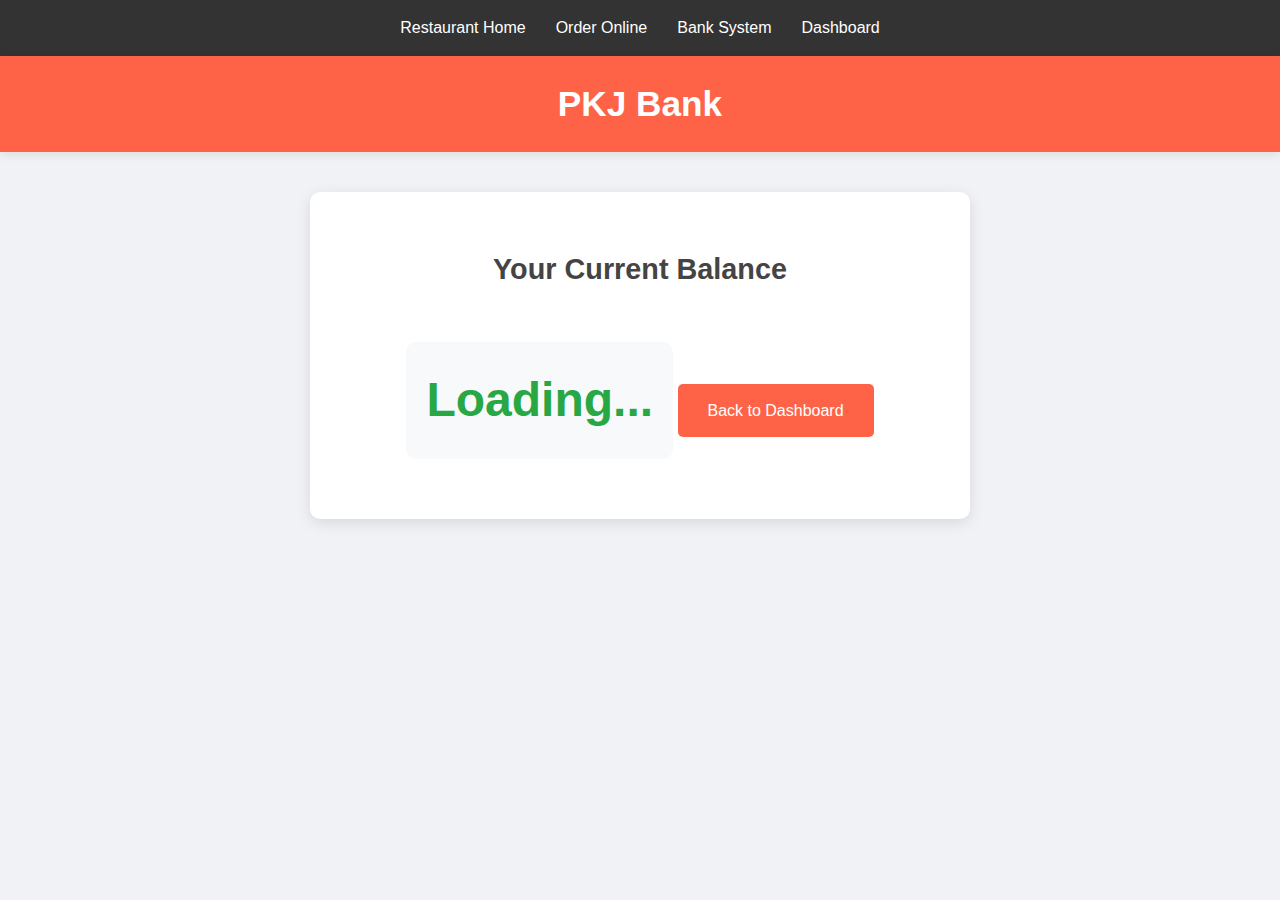
<file: balance.html>
<!DOCTYPE html>
<html>
    <head>
        <title>PKJ Bank - Your Balance</title>
        <script src="fun.js"></script>
        <style>
            body {
                font-family: 'Segoe UI', Tahoma, Geneva, Verdana, sans-serif;
                margin: 0;
                padding: 0;
                background-color: #f0f2f5;
                color: #333;
                line-height: 1.6;
            }
            .header {
                background-color: #ff6347;
                color: white;
                text-align: center;
                padding: 20px 0;
                box-shadow: 0 2px 10px rgba(0, 0, 0, 0.1);
            }
            .header h1 {
                margin: 0;
                font-size: 2.2rem;
            }
            .container {
                max-width: 600px;
                margin: 40px auto;
                padding: 30px;
                background-color: white;
                border-radius: 10px;
                box-shadow: 0 4px 15px rgba(0, 0, 0, 0.1);
                text-align: center;
            }
            .balance-title {
                font-size: 1.8rem;
                color: #444;
                margin-bottom: 20px;
            }
            .balance-amount {
                font-size: 3rem;
                font-weight: bold;
                color: #28a745;
                margin: 30px 0;
                padding: 20px;
                background-color: #f8f9fa;
                border-radius: 10px;
                display: inline-block;
                min-width: 200px;
            }
            .btn {
                background-color: #ff6347;
                color: white;
                border: none;
                padding: 14px 30px;
                font-size: 16px;
                border-radius: 5px;
                cursor: pointer;
                transition: background-color 0.3s;
                text-decoration: none;
                display: inline-block;
                margin-top: 20px;
            }
            .btn:hover {
                background-color: #e74c3c;
            }
            .navigation {
                display: flex;
                justify-content: center;
                background-color: #333;
                padding: 15px 0;
            }
            .navigation a {
                color: white;
                text-decoration: none;
                margin: 0 15px;
                font-size: 1rem;
                transition: color 0.3s;
            }
            .navigation a:hover {
                color: #ff6347;
            }
        </style>
    </head>
    <body onload="show()">
        <div class="navigation">
            <a href="index.html">Restaurant Home</a>
            <a href="order_online.html">Order Online</a>
            <a href="bank_system.html">Bank System</a>
            <a href="system.html">Dashboard</a>
        </div>

        <div class="header">
            <h1>PKJ Bank</h1>
        </div>
        
        <div class="container">
            <h2 class="balance-title">Your Current Balance</h2>
            <div id="m4" class="balance-amount">Loading...</div>
            <a href="system.html" class="btn">Back to Dashboard</a>
        </div>
    </body>
</html>
</file>
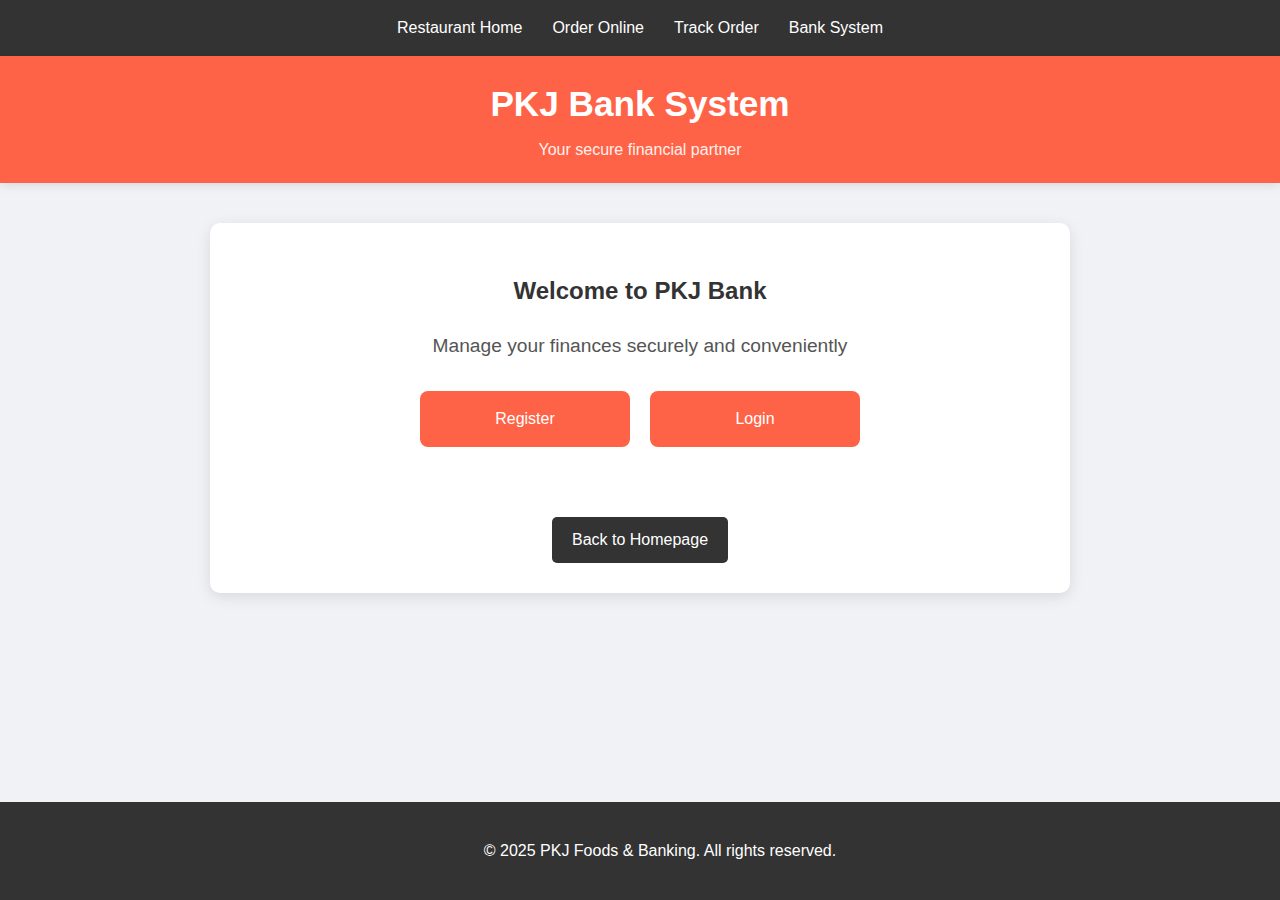
<file: bank_system.html>
<!DOCTYPE html>
<html>
    <head>
        <title>PKJ Bank System</title>
        <script src="fun.js"></script>
        <style>
            body {
                font-family: 'Segoe UI', Tahoma, Geneva, Verdana, sans-serif;
                margin: 0;
                padding: 0;
                background-color: #f0f2f5;
                color: #333;
                line-height: 1.6;
            }
            .header {
                background-color: #ff6347;
                color: white;
                text-align: center;
                padding: 20px 0;
                box-shadow: 0 2px 10px rgba(0, 0, 0, 0.1);
            }
            .header h1 {
                margin: 0;
                font-size: 2.2rem;
            }
            .header p {
                margin: 5px 0 0;
                font-size: 1rem;
                opacity: 0.9;
            }
            .container {
                max-width: 800px;
                margin: 40px auto;
                padding: 30px;
                background-color: white;
                border-radius: 10px;
                box-shadow: 0 4px 15px rgba(0, 0, 0, 0.1);
                text-align: center;
            }
            .welcome-message {
                margin-bottom: 30px;
            }
            .welcome-message p {
                font-size: 1.2rem;
                color: #555;
            }
            .bank-options {
                display: flex;
                justify-content: center;
                gap: 20px;
                margin-top: 30px;
            }
            .bank-button {
                background-color: #ff6347;
                color: white;
                border: none;
                padding: 15px 30px;
                font-size: 1rem;
                border-radius: 8px;
                cursor: pointer;
                transition: all 0.3s ease;
                min-width: 150px;
                text-decoration: none;
                display: inline-block;
            }
            .bank-button:hover {
                background-color: #e74c3c;
                transform: translateY(-2px);
                box-shadow: 0 4px 8px rgba(0, 0, 0, 0.1);
            }
            .bank-button:active {
                transform: translateY(0);
            }
            .message {
                margin-top: 20px;
                padding: 15px;
                border-radius: 5px;
                font-weight: 500;
            }
            .navigation {
                display: flex;
                justify-content: center;
                background-color: #333;
                padding: 15px 0;
            }
            .navigation a {
                color: white;
                text-decoration: none;
                margin: 0 15px;
                font-size: 1rem;
                transition: color 0.3s;
            }
            .navigation a:hover {
                color: #ff6347;
            }
            .footer {
                text-align: center;
                padding: 20px;
                background-color: #333;
                color: white;
                position: fixed;
                bottom: 0;
                width: 100%;
            }
            .home-button {
                display: inline-block;
                margin-top: 20px;
                background-color: #333;
                color: white;
                text-decoration: none;
                padding: 10px 20px;
                border-radius: 5px;
                transition: background-color 0.3s;
            }
            .home-button:hover {
                background-color: #555;
            }
        </style>
    </head>
    <body>
        <div class="navigation">
            <a href="index.html">Restaurant Home</a>
            <a href="order_online.html">Order Online</a>
            <a href="track_order.html">Track Order</a>
            <a href="bank_system.html">Bank System</a>
        </div>

        <div class="header">
            <h1>PKJ Bank System</h1>
            <p>Your secure financial partner</p>
        </div>

        <div class="container">
            <div class="welcome-message">
                <h2>Welcome to PKJ Bank</h2>
                <p>Manage your finances securely and conveniently</p>
            </div>

            <div class="bank-options">
                <a href="bs_register.html" class="bank-button" id="r">Register</a>
                <a href="bs_login.html" class="bank-button" id="l">Login</a>
            </div>
            
            <div class="message" id="m2"></div>
            
            <a href="index.html" class="home-button">Back to Homepage</a>
        </div>

        <div class="footer">
            <p>&copy; 2025 PKJ Foods & Banking. All rights reserved.</p>
        </div>
    </body>
</html>
</file>
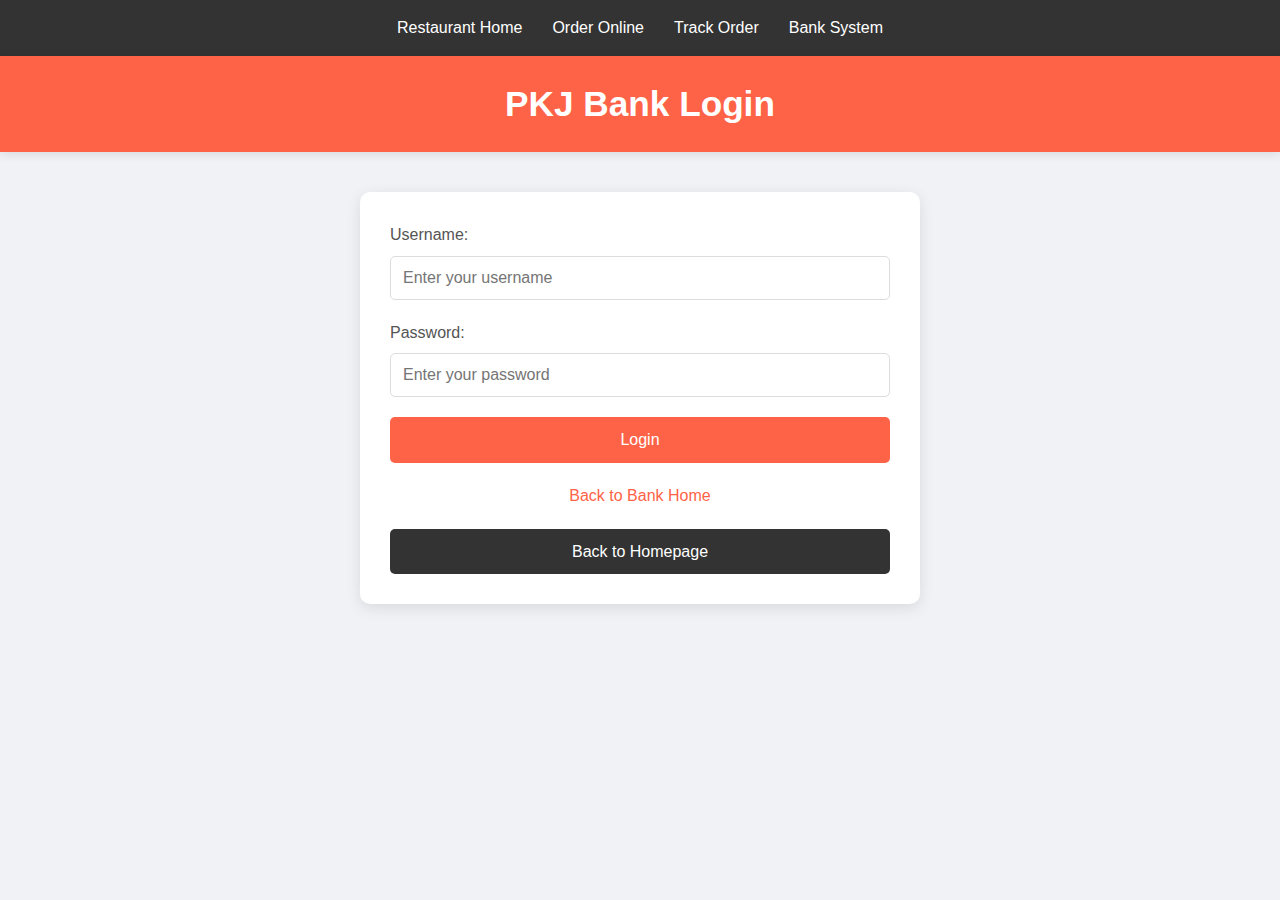
<file: bs_login.html>
<!DOCTYPE html>
<html>
    <head>
        <title>PKJ Bank - Login</title>
        <script src="fun.js"></script>
        <style>
            body {
                font-family: 'Segoe UI', Tahoma, Geneva, Verdana, sans-serif;
                margin: 0;
                padding: 0;
                background-color: #f0f2f5;
                color: #333;
                line-height: 1.6;
            }
            .header {
                background-color: #ff6347;
                color: white;
                text-align: center;
                padding: 20px 0;
                box-shadow: 0 2px 10px rgba(0, 0, 0, 0.1);
            }
            .header h1 {
                margin: 0;
                font-size: 2.2rem;
            }
            .container {
                max-width: 500px;
                margin: 40px auto;
                padding: 30px;
                background-color: white;
                border-radius: 10px;
                box-shadow: 0 4px 15px rgba(0, 0, 0, 0.1);
            }
            .form-group {
                margin-bottom: 20px;
            }
            .form-group label {
                display: block;
                margin-bottom: 8px;
                font-weight: 500;
                color: #555;
            }
            .form-group input {
                width: 100%;
                padding: 12px;
                border: 1px solid #ddd;
                border-radius: 5px;
                font-size: 16px;
                box-sizing: border-box;
                transition: border-color 0.3s;
            }
            .form-group input:focus {
                border-color: #ff6347;
                outline: none;
            }
            .btn {
                background-color: #ff6347;
                color: white;
                border: none;
                padding: 14px 20px;
                font-size: 16px;
                border-radius: 5px;
                cursor: pointer;
                width: 100%;
                transition: background-color 0.3s;
            }
            .btn:hover {
                background-color: #e74c3c;
            }
            .message {
                margin-top: 20px;
                padding: 10px;
                border-radius: 5px;
                color: #721c24;
                background-color: #f8d7da;
                border: 1px solid #f5c6cb;
                display: none;
            }
            .navigation {
                display: flex;
                justify-content: center;
                background-color: #333;
                padding: 15px 0;
            }
            .navigation a {
                color: white;
                text-decoration: none;
                margin: 0 15px;
                font-size: 1rem;
                transition: color 0.3s;
            }
            .navigation a:hover {
                color: #ff6347;
            }
            .footer {
                text-align: center;
                padding: 20px;
                background-color: #333;
                color: white;
                margin-top: 40px;
            }
            .back-link {
                display: block;
                text-align: center;
                margin-top: 20px;
                color: #ff6347;
                text-decoration: none;
            }
            .back-link:hover {
                text-decoration: underline;
            }
            .home-button {
                display: inline-block;
                margin-top: 20px;
                background-color: #333;
                color: white;
                text-decoration: none;
                padding: 10px 20px;
                border-radius: 5px;
                transition: background-color 0.3s;
                text-align: center;
                width: 100%;
                box-sizing: border-box;
            }
            .home-button:hover {
                background-color: #555;
            }
        </style>
    </head>
    <body>
        <div class="navigation">
            <a href="index.html">Restaurant Home</a>
            <a href="order_online.html">Order Online</a>
            <a href="track_order.html">Track Order</a>
            <a href="bank_system.html">Bank System</a>
        </div>

        <div class="header">
            <h1>PKJ Bank Login</h1>
        </div>
        
        <div class="container">
            <div class="form-group">
                <label for="u">Username:</label>
                <input id="u" type="text" placeholder="Enter your username">
            </div>
            
            <div class="form-group">
                <label for="p">Password:</label>
                <input id="p" type="password" placeholder="Enter your password">
            </div>
            
            <button id="b2" onclick="check()" class="btn">Login</button>
            
            <p id="m1" class="message"></p>
            
            <a href="bank_system.html" class="back-link">Back to Bank Home</a>
            <a href="index.html" class="home-button">Back to Homepage</a>
        </div>

        <script>
            // Show message area when there's content
            const messageArea = document.getElementById('m1');
            const originalCheck = window.check;
            
            window.check = function() {
                originalCheck();
                if (messageArea.innerHTML.trim() !== '') {
                    messageArea.style.display = 'block';
                }
                
                // Check if we need to redirect after successful login
                const params = new URLSearchParams(window.location.search);
                const redirect = params.get('redirect');
                
                if (redirect === 'reservation' && messageArea.innerHTML.includes('you have succesfully logged in')) {
                    // Redirect back to reservation page
                    setTimeout(function() {
                        window.location.href = 'reservation.html';
                    }, 1000);
                }
            };
        </script>
    </body>
</html>
</file>
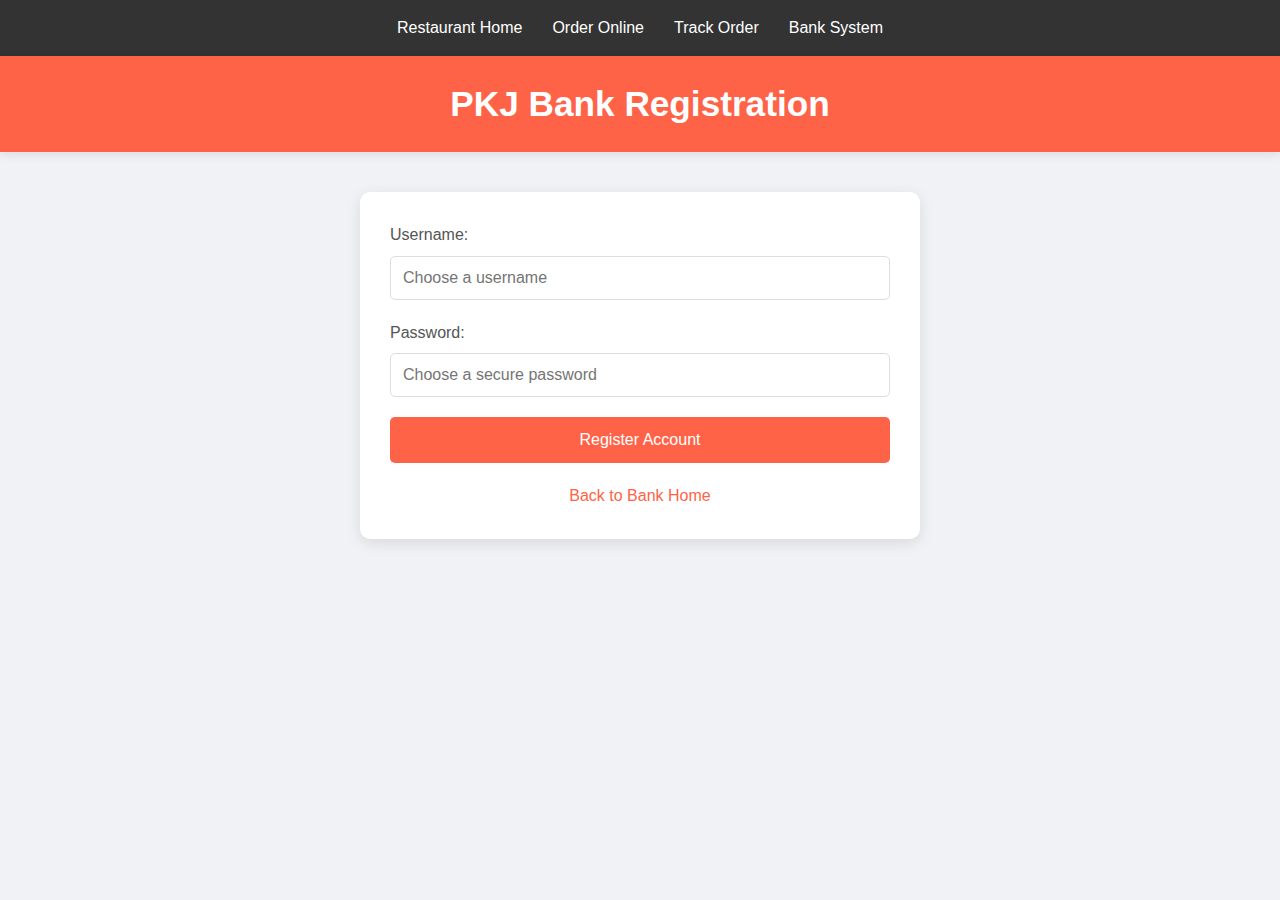
<file: bs_register.html>
<!DOCTYPE html>
<html>
    <head>
        <title>PKJ Bank - Register</title>
        <script src="fun.js"></script>
        <style>
            body {
                font-family: 'Segoe UI', Tahoma, Geneva, Verdana, sans-serif;
                margin: 0;
                padding: 0;
                background-color: #f0f2f5;
                color: #333;
                line-height: 1.6;
            }
            .header {
                background-color: #ff6347;
                color: white;
                text-align: center;
                padding: 20px 0;
                box-shadow: 0 2px 10px rgba(0, 0, 0, 0.1);
            }
            .header h1 {
                margin: 0;
                font-size: 2.2rem;
            }
            .container {
                max-width: 500px;
                margin: 40px auto;
                padding: 30px;
                background-color: white;
                border-radius: 10px;
                box-shadow: 0 4px 15px rgba(0, 0, 0, 0.1);
            }
            .form-group {
                margin-bottom: 20px;
            }
            .form-group label {
                display: block;
                margin-bottom: 8px;
                font-weight: 500;
                color: #555;
            }
            .form-group input {
                width: 100%;
                padding: 12px;
                border: 1px solid #ddd;
                border-radius: 5px;
                font-size: 16px;
                box-sizing: border-box;
                transition: border-color 0.3s;
            }
            .form-group input:focus {
                border-color: #ff6347;
                outline: none;
            }
            .btn {
                background-color: #ff6347;
                color: white;
                border: none;
                padding: 14px 20px;
                font-size: 16px;
                border-radius: 5px;
                cursor: pointer;
                width: 100%;
                transition: background-color 0.3s;
            }
            .btn:hover {
                background-color: #e74c3c;
            }
            .message {
                margin-top: 20px;
                padding: 10px;
                border-radius: 5px;
                color: #721c24;
                background-color: #f8d7da;
                border: 1px solid #f5c6cb;
                display: none;
            }
            .navigation {
                display: flex;
                justify-content: center;
                background-color: #333;
                padding: 15px 0;
            }
            .navigation a {
                color: white;
                text-decoration: none;
                margin: 0 15px;
                font-size: 1rem;
                transition: color 0.3s;
            }
            .navigation a:hover {
                color: #ff6347;
            }
            .footer {
                text-align: center;
                padding: 20px;
                background-color: #333;
                color: white;
                margin-top: 40px;
            }
            .back-link {
                display: block;
                text-align: center;
                margin-top: 20px;
                color: #ff6347;
                text-decoration: none;
            }
            .back-link:hover {
                text-decoration: underline;
            }
        </style>
    </head>
    <body>
        <div class="navigation">
            <a href="index.html">Restaurant Home</a>
            <a href="order_online.html">Order Online</a>
            <a href="track_order.html">Track Order</a>
            <a href="bank_system.html">Bank System</a>
        </div>

        <div class="header">
            <h1>PKJ Bank Registration</h1>
        </div>
        
        <div class="container">
            <div class="form-group">
                <label for="u1">Username:</label>
                <input id="u1" type="text" placeholder="Choose a username">
            </div>
            
            <div class="form-group">
                <label for="p1">Password:</label>
                <input id="p1" type="password" placeholder="Choose a secure password">
            </div>
            
            <button id="b1" onclick="create()" class="btn">Register Account</button>
            
            <p id="m" class="message"></p>
            
            <a href="bank_system.html" class="back-link">Back to Bank Home</a>
        </div>

        <script>
            // Show message area when there's content
            const messageArea = document.getElementById('m');
            const originalCreate = window.create;
            
            window.create = function() {
                originalCreate();
                if (messageArea.innerHTML.trim() !== '') {
                    messageArea.style.display = 'block';
                }
            };
        </script>
    </body>
</html>
</file>
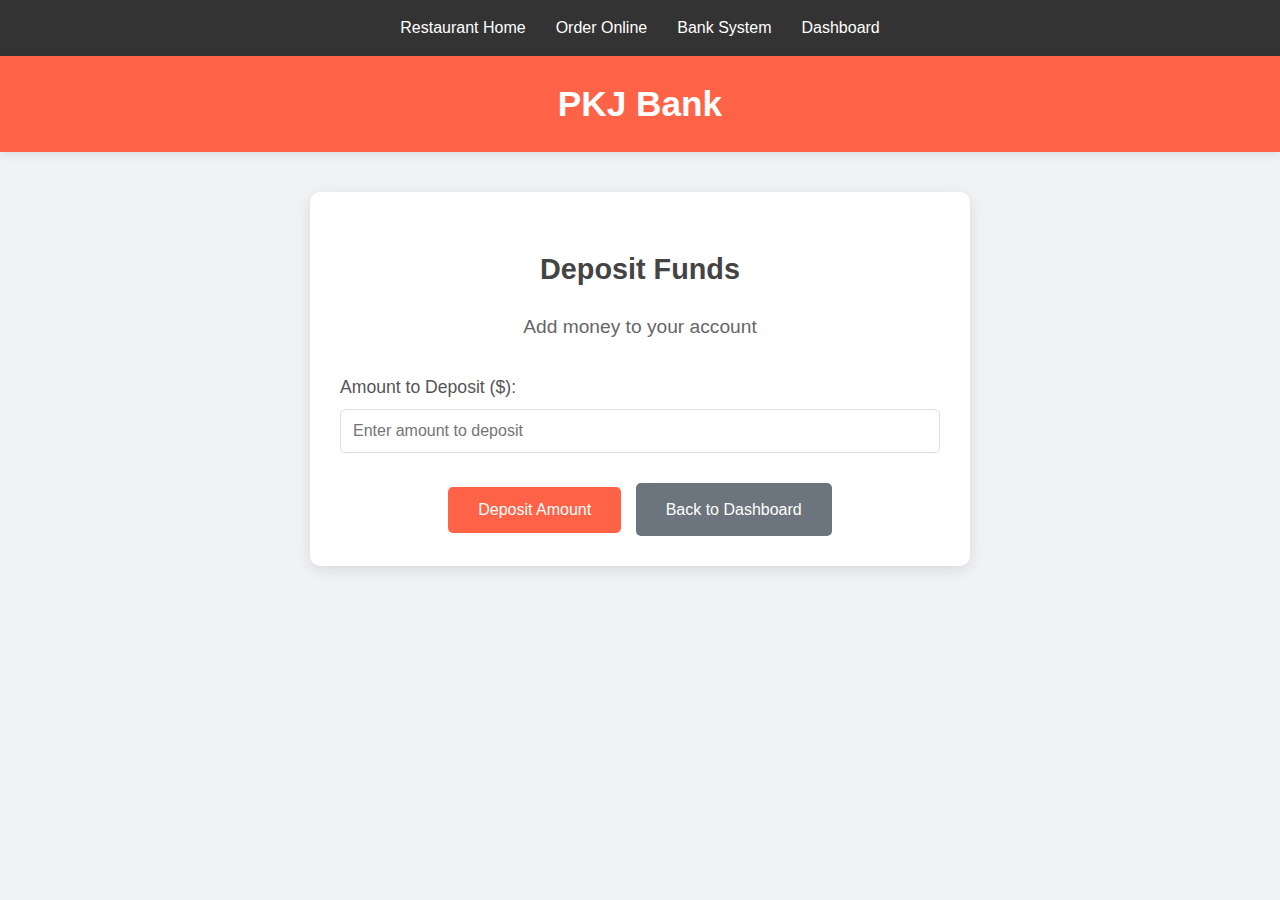
<file: deposite.html>
<!DOCTYPE html>
<html>
    <head>
        <title>PKJ Bank - Deposit</title>
        <script src="fun.js"></script>
        <style>
            body {
                font-family: 'Segoe UI', Tahoma, Geneva, Verdana, sans-serif;
                margin: 0;
                padding: 0;
                background-color: #f0f2f5;
                color: #333;
                line-height: 1.6;
            }
            .header {
                background-color: #ff6347;
                color: white;
                text-align: center;
                padding: 20px 0;
                box-shadow: 0 2px 10px rgba(0, 0, 0, 0.1);
            }
            .header h1 {
                margin: 0;
                font-size: 2.2rem;
            }
            .container {
                max-width: 600px;
                margin: 40px auto;
                padding: 30px;
                background-color: white;
                border-radius: 10px;
                box-shadow: 0 4px 15px rgba(0, 0, 0, 0.1);
                text-align: center;
            }
            .deposit-title {
                font-size: 1.8rem;
                color: #444;
                margin-bottom: 20px;
            }
            .deposit-subtitle {
                font-size: 1.2rem;
                color: #666;
                margin-bottom: 30px;
            }
            .form-group {
                margin-bottom: 25px;
                text-align: left;
            }
            .form-group label {
                display: block;
                margin-bottom: 8px;
                font-weight: 500;
                color: #555;
                font-size: 1.1rem;
            }
            .form-group input {
                width: 100%;
                padding: 12px;
                border: 1px solid #ddd;
                border-radius: 5px;
                font-size: 16px;
                box-sizing: border-box;
                transition: border-color 0.3s;
            }
            .form-group input:focus {
                border-color: #ff6347;
                outline: none;
            }
            .btn {
                background-color: #ff6347;
                color: white;
                border: none;
                padding: 14px 30px;
                font-size: 16px;
                border-radius: 5px;
                cursor: pointer;
                transition: background-color 0.3s;
                margin-right: 10px;
            }
            .btn:hover {
                background-color: #e74c3c;
            }
            .btn-back {
                background-color: #6c757d;
                color: white;
                border: none;
                padding: 14px 30px;
                font-size: 16px;
                border-radius: 5px;
                cursor: pointer;
                transition: background-color 0.3s;
                text-decoration: none;
                display: inline-block;
            }
            .btn-back:hover {
                background-color: #5a6268;
            }
            .button-group {
                margin-top: 30px;
            }
            .navigation {
                display: flex;
                justify-content: center;
                background-color: #333;
                padding: 15px 0;
            }
            .navigation a {
                color: white;
                text-decoration: none;
                margin: 0 15px;
                font-size: 1rem;
                transition: color 0.3s;
            }
            .navigation a:hover {
                color: #ff6347;
            }
        </style>
    </head>
    <body>
        <div class="navigation">
            <a href="index.html">Restaurant Home</a>
            <a href="order_online.html">Order Online</a>
            <a href="bank_system.html">Bank System</a>
            <a href="system.html">Dashboard</a>
        </div>

        <div class="header">
            <h1>PKJ Bank</h1>
        </div>
        
        <div class="container">
            <h2 class="deposit-title">Deposit Funds</h2>
            <p class="deposit-subtitle">Add money to your account</p>
            
            <div class="form-group">
                <label for="e">Amount to Deposit ($):</label>
                <input id="e" type="number" min="1" placeholder="Enter amount to deposit" required>
            </div>
            
            <div class="button-group">
                <button id="ad" onclick="add()" class="btn">Deposit Amount</button>
                <a href="system.html" class="btn-back">Back to Dashboard</a>
            </div>
        </div>
    </body>
</html>
</file>
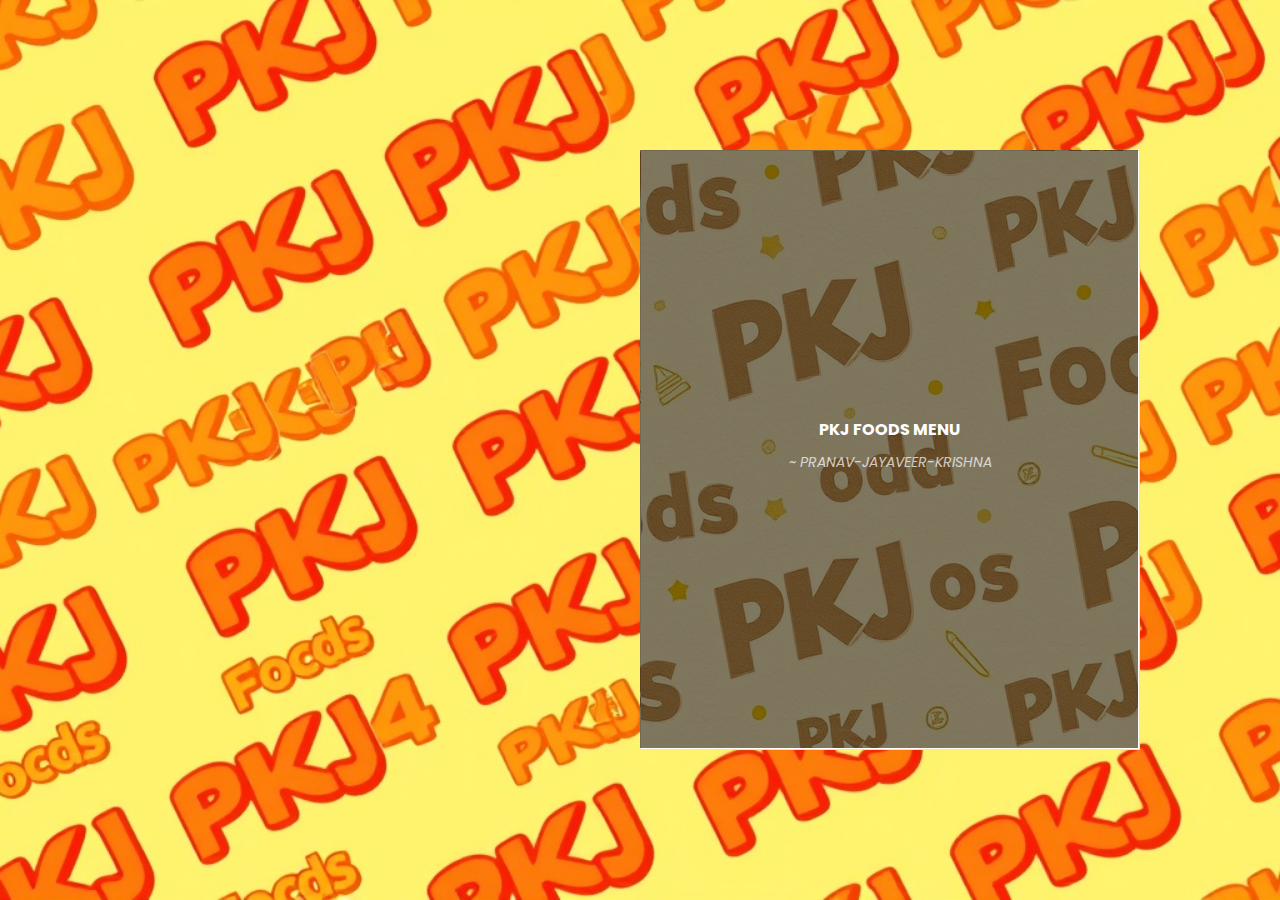
<file: menu.html>
<!DOCTYPE html>
<html lang="en">

<head>
  <link rel="stylesheet" href="style.css" />
  <title>PKJ FOODS - Menu</title>
  <style>
    /* Additional styles for menu item popups */
    .menu-item {
      cursor: pointer;
      color: #ff6347;
      text-decoration: underline;
      display: inline-block;
      padding: 2px 5px;
    }
    
    /* Popup container */
    .popup {
      position: relative;
      display: inline-block;
      cursor: pointer;
      margin: 5px 0;
    }
    
    /* Popup text/image container */
    .popup .popuptext {
      visibility: hidden;
      width: 80vw;  /* 80% of viewport width */
      max-width: 95vw;  /* Prevent overflow on small screens */
      min-width: 200px;
      box-sizing: border-box;
      margin: 2vw;
      height: 80vh;  /* 80% of viewport height */
      max-height: 800px;  /* Maximum height */
      background-color: white;
      color: #333;
      text-align: center;
      border-radius: 12px;
      padding: 20px;
      position: fixed;
      z-index: 9999;
      left: 50%;
      top: 50%;
      transform: translate(-50%, -50%);
      box-shadow: 0 8px 32px rgba(0,0,0,0.3);
      border: 2px solid #ff6347;
      opacity: 0;
      transition: opacity 0.3s ease, visibility 0.3s ease;
      display: flex;
      flex-direction: column;
      justify-content: center;
      align-items: center;
      filter: none !important; /* Remove any blur */
      overflow: auto;
    }
    
    /* Popup arrow - removed as it's not needed with centered positioning */
    
    /* Show popup */
    .popup .show {
      visibility: visible;
      opacity: 1;
    }
    
    /* Popup image styles */
    .popup .popuptext img {
      max-width: 100%;
      max-height: calc(80vh - 100px);  /* Leave space for close button and padding */
      height: auto;
      object-fit: contain;
      border-radius: 8px;
      display: block;
      margin: 0 auto;
      opacity: 1 !important;  /* Force full opacity */
      filter: none !important; /* Remove any blur */
      box-shadow: 0 2px 16px rgba(0,0,0,0.15); /* Subtle shadow for clarity */
    }

    /* Close button for popup */
    .popup-close {
      position: absolute;
      top: 15px;
      right: 15px;
      width: 40px;
      height: 40px;
      background: #ff6347;
      color: white;
      border-radius: 50%;
      text-align: center;
      line-height: 40px;
      cursor: pointer;
      font-size: 24px;
      font-weight: bold;
      transition: all 0.2s ease;
      box-shadow: 0 2px 8px rgba(0,0,0,0.2);
      z-index: 10000;  /* Ensure it's above the image */
    }

    .popup-close:hover {
      background: #e74c3c;
      transform: scale(1.1);
    }

    /* Overlay when popup is active */
    .popup-overlay {
      display: none;
      position: fixed;
      top: 0;
      left: 0;
      width: 100vw;
      height: 100vh;
      background: rgba(0,0,0,0.18);
      z-index: 99998;
    }

    .popuptext {
      visibility: visible !important;
      width: auto;
      max-width: 90vw;
      min-width: 200px;
      box-sizing: border-box;
      margin: 2vw;
      height: auto;
      max-height: 90vh;
      background-color: white;
      color: #333;
      text-align: center;
      border-radius: 12px;
      padding: 20px;
      position: fixed;
      z-index: 99999;
      left: 50%;
      top: 50%;
      transform: translate(-50%, -50%);
      box-shadow: 0 8px 32px rgba(0,0,0,0.3);
      border: 2px solid #ff6347;
      opacity: 1;
      display: flex;
      flex-direction: column;
      justify-content: center;
      align-items: center;
      filter: none !important;
      overflow: auto;
    }

    .popuptext img {
      max-width: 100%;
      max-height: 70vh;
      height: auto;
      object-fit: contain;
      border-radius: 8px;
      display: block;
      margin: 0 auto;
      opacity: 1 !important;
      filter: none !important;
      box-shadow: 0 2px 16px rgba(0,0,0,0.15);
    }

    /* Menu item hover effect */
    .menu-item:hover {
      background-color: rgba(255, 99, 71, 0.1);
      border-radius: 4px;
    }
  </style>
</head>

<body class="flip-body">
  <div class="flipbook">
    
    <div class="hard">PKJ FOODS MENU<small>~ PRANAV-JAYAVEER-KRISHNA</small></div>
    <div class="hard">
      <div class="page-navigation">
        <div class="nav-arrow left">←</div>
      </div>
    </div>
    <div>
      <small>WELCOME TO PKJ FOODS</small>
      <small>Enjoy our delicious menu!</small>
      <div class="page-navigation">
        <div class="nav-arrow right">→</div>
      </div>
    </div>
    <div>
      <h1>Burgers:</h1>
      <p>
        <div class="popup" onclick="showPopup('1.png', 'Classic Cheeseburger')">
          <span class="menu-item">Classic Cheeseburger</span>---price: 5.99
        </div>
        
        <div class="popup" onclick="showPopup('2.jpg', 'Bacon Burger')">
          <span class="menu-item">Bacon Burger</span>---price: 6.99
        </div>
        
        <div class="popup" onclick="showPopup('3.jpg', 'Veggie Burger')">
          <span class="menu-item">Veggie Burger</span>---price: 5.49
        </div>
        
        <div class="popup" onclick="showPopup('4.jpg', 'Double Cheeseburger')">
          <span class="menu-item">Double Cheeseburger</span>---price: 7.99
        </div>
        
        <div class="popup" onclick="showPopup('5.jpg', 'Spicy Chicken Burger')">
          <span class="menu-item">Spicy Chicken Burger</span>---price: 6.49
        </div>
      </p>
      <p>Click on the text to view a picture of the food item</p>
      <div class="page-navigation">
        <div class="nav-arrow left">←</div>
      </div>
    </div>
    <div>
      <h1>Pizzas:</h1>
      <p>
        <div class="popup" onclick="showPopup('6.jpg', 'Pepperoni Pizza')">
          <span class="menu-item">Pepperoni Pizza</span>---price: 8.99
        </div>
        
        <div class="popup" onclick="showPopup('7.jpg', 'Margherita Pizza')">
          <span class="menu-item">Margherita Pizza</span>---price: 7.99
        </div>
        
        <div class="popup" onclick="showPopup('8.jpg', 'BBQ Chicken Pizza')">
          <span class="menu-item">BBQ Chicken Pizza</span>---price: 9.99
        </div>
       
        <div class="popup" onclick="showPopup('10.jpg', 'Vegetable Pizza')">
          <span class="menu-item">Vegetable Pizza</span>---price: 8.49
        </div>
        
        <div class="popup" onclick="showPopup('11.jpg', 'Hawaiian Pizza')">
          <span class="menu-item">Hawaiian Pizza</span>---price: 9.49
        </div>
      </p>
      <p>Click on the text to view a picture of the food item</p>
      <div class="page-navigation">
        <div class="nav-arrow right">→</div>
      </div>
    </div>
    <div>
      <h1>Sandwiches:</h1>
      <p> 
        <div class="popup" onclick="showPopup('12.jpg', 'Grilled Chicken Sandwich')">
          <span class="menu-item">Grilled Chicken Sandwich</span>---price: 6.99
        </div>
      
        <div class="popup" onclick="showPopup('13.jpg', 'Turkey Club Sandwich')">
          <span class="menu-item">Turkey Club Sandwich</span>---price: 7.49
        </div>
    
        <div class="popup" onclick="showPopup('14.jpg', 'Veggie Sandwich')">
          <span class="menu-item">Veggie Sandwich</span>---price: 5.99
        </div>
     
        <div class="popup" onclick="showPopup('15.jpg', 'BLT Sandwich')">
          <span class="menu-item">BLT Sandwich</span>---price: 6.49
        </div>
       
        <div class="popup" onclick="showPopup('16.jpg', 'Philly Cheesesteak')">
          <span class="menu-item">Philly Cheesesteak</span>---price: 8.99
        </div>
      </p>
      <p>Click on the text to view a picture of the food item</p>
      <div class="page-navigation">
        <div class="nav-arrow left">←</div>
      </div>
    </div>
    <div>
      <h1>Sides & Starters:</h1>
      <p> 
        <div class="popup" onclick="showPopup('17.jpg', 'French Fries')">
          <span class="menu-item">French Fries</span>---price: 3.99
        </div>
    
        <div class="popup" onclick="showPopup('18.jpg', 'Peri Peri Fries')">
          <span class="menu-item">Peri Peri Fries</span>---price: 4.49
        </div>
      
        <div class="popup" onclick="showPopup('19.jpg', 'Garlic Bread')">
          <span class="menu-item">Garlic Bread</span>---price: 4.99
        </div>
      
        <div class="popup" onclick="showPopup('20.jpg', 'Chicken Nuggets')">
          <span class="menu-item">Chicken Nuggets</span>---price: 5.99
        </div>
       
        <div class="popup" onclick="showPopup('21.jpg', 'Cheese Balls')">
          <span class="menu-item">Cheese Balls</span>---price: 6.49
        </div>
       
        <div class="popup" onclick="showPopup('22.jpg', 'Chicken Wings')">
          <span class="menu-item">Chicken Wings</span>---price: 7.99
        </div>
   
        <div class="popup" onclick="showPopup('23.jpg', 'Onion Rings')">
          <span class="menu-item">Onion Rings</span>---price: 4.99
        </div>

        <div class="popup" onclick="showPopup('24.jpg', 'Potato Wedges')">
          <span class="menu-item">Potato Wedges</span>---price: 4.99
        </div>
   
        <div class="popup" onclick="showPopup('25.jpg', 'Mozzarella Sticks')">
          <span class="menu-item">Mozzarella Sticks</span>---price: 6.99
        </div>
      </p>
      <p>Click on the text to view a picture of the food item</p>
      <div class="page-navigation">
        <div class="nav-arrow right">→</div>
      </div>
    </div>
    <div>
      <h1>Juices:</h1>
      <p>
        <div class="popup" onclick="showPopup('26.jpg', 'Orange Juice')">
          <span class="menu-item">Orange Juice</span>---price: 3.99
        </div>
        
        <div class="popup" onclick="showPopup('27.jpg', 'Apple Juice')">
          <span class="menu-item">Apple Juice</span>---price: 3.49
        </div>
   
        <div class="popup" onclick="showPopup('28.jpg', 'Carrot Juice')">
          <span class="menu-item">Carrot Juice</span>---price: 4.49
        </div>
  
        <div class="popup" onclick="showPopup('29.jpg', 'Pineapple Juice')">
          <span class="menu-item">Pineapple Juice</span>---price: 4.99
        </div>
    
        <div class="popup" onclick="showPopup('30.jpg', 'Mixed Berry Juice')">
          <span class="menu-item">Mixed Berry Juice</span>---price: 5.49
        </div>
      </p>  
      <p>Click on the text to view a picture of the food item</p>
      <div class="page-navigation">
        <div class="nav-arrow left">←</div>
      </div>
    </div>
    <div>
      <h1>Desserts:</h1>
      <p>
        <div class="popup" onclick="showPopup('31.jpg', 'Cake')">
          <span class="menu-item">Cake</span>---price: 4.99
        </div>
     
        <div class="popup" onclick="showPopup('32.jpg', 'Cheesecake')">
          <span class="menu-item">Cheesecake</span>---price: 5.49
        </div>

        <div class="popup" onclick="showPopup('33.jpg', 'Apple Pie')">
          <span class="menu-item">Apple Pie</span>---price: 4.99
        </div>
    
        <div class="popup" onclick="showPopup('34.jpg', 'Ice Cream Sundae')">
          <span class="menu-item">Ice Cream Sundae</span>---price: 3.99
        </div>
    
        <div class="popup" onclick="showPopup('35.jpg', 'Tiramisu')">
          <span class="menu-item">Tiramisu</span>---price: 5.99
        </div>
      </p>
      <p>Click on the text to view a picture of the food item</p>
      <div class="page-navigation">
        <div class="nav-arrow right">→</div>
      </div>
    </div>
    
    <div class="hard">Thank You <small>~ PRANAV-JAYAVEER-KRISHNA</small>
      <div class="page-navigation">
        <div class="nav-arrow left">←</div>
      </div>
    </div>
    <div class="hard">
      <p style="text-align: center; margin-top: 50px;">
        <a href="order_online.html" style="text-decoration: none; color: #ff6347; font-weight: bold; display: block; margin-bottom: 20px; font-size: 18px;">ORDER ONLINE</a>
        <a href="track_order.html" style="text-decoration: none; color: #ff6347; font-weight: bold; display: block; margin-bottom: 20px; font-size: 18px;">TRACK ORDER</a>
        <a href="index.html" style="text-decoration: none; color: #ff6347; font-weight: bold; display: block; font-size: 18px;">BACK TO HOMEPAGE</a>
      </p>
      <div class="page-navigation">
        <div class="nav-arrow right">→</div>
      </div>
    </div>
  </div>

  <script src="jquery.js"></script>
  <script src="turn.js"></script>
  <script>
    $(".flipbook").turn();
    
    // Create a single popup and overlay in body if not present
    function ensurePopupElements() {
      if (!document.getElementById('globalPopupOverlay')) {
        var overlay = document.createElement('div');
        overlay.className = 'popup-overlay';
        overlay.id = 'globalPopupOverlay';
        overlay.style.display = 'none';
        document.body.appendChild(overlay);
      }
      if (!document.getElementById('globalPopupModal')) {
        var popup = document.createElement('div');
        popup.className = 'popuptext';
        popup.id = 'globalPopupModal';
        popup.style.display = 'none';
        document.body.appendChild(popup);
      }
    }

    // Show popup with imageSrc and alt text
    function showPopup(imageSrc, altText) {
      ensurePopupElements();
      var overlay = document.getElementById('globalPopupOverlay');
      var popup = document.getElementById('globalPopupModal');

      // Remove previous content
      popup.innerHTML = '';

      // Add image
      var img = document.createElement('img');
      img.src = imageSrc;
      img.alt = altText;
      popup.appendChild(img);

      // Add close button
      var closeBtn = document.createElement('div');
      closeBtn.className = 'popup-close';
      closeBtn.innerHTML = '×';
      closeBtn.onclick = function(e) {
        e.stopPropagation();
        overlay.style.display = 'none';
        popup.style.display = 'none';
      };
      popup.appendChild(closeBtn);

      // Show overlay and popup
      overlay.style.display = 'block';
      popup.style.display = 'flex';
    }

    // Hide popup when clicking overlay
    document.addEventListener('DOMContentLoaded', function() {
      ensurePopupElements();
      var overlay = document.getElementById('globalPopupOverlay');
      var popup = document.getElementById('globalPopupModal');
      overlay.onclick = function() {
        overlay.style.display = 'none';
        popup.style.display = 'none';
      };
    });
  </script>   
</body>

</html>
</file>
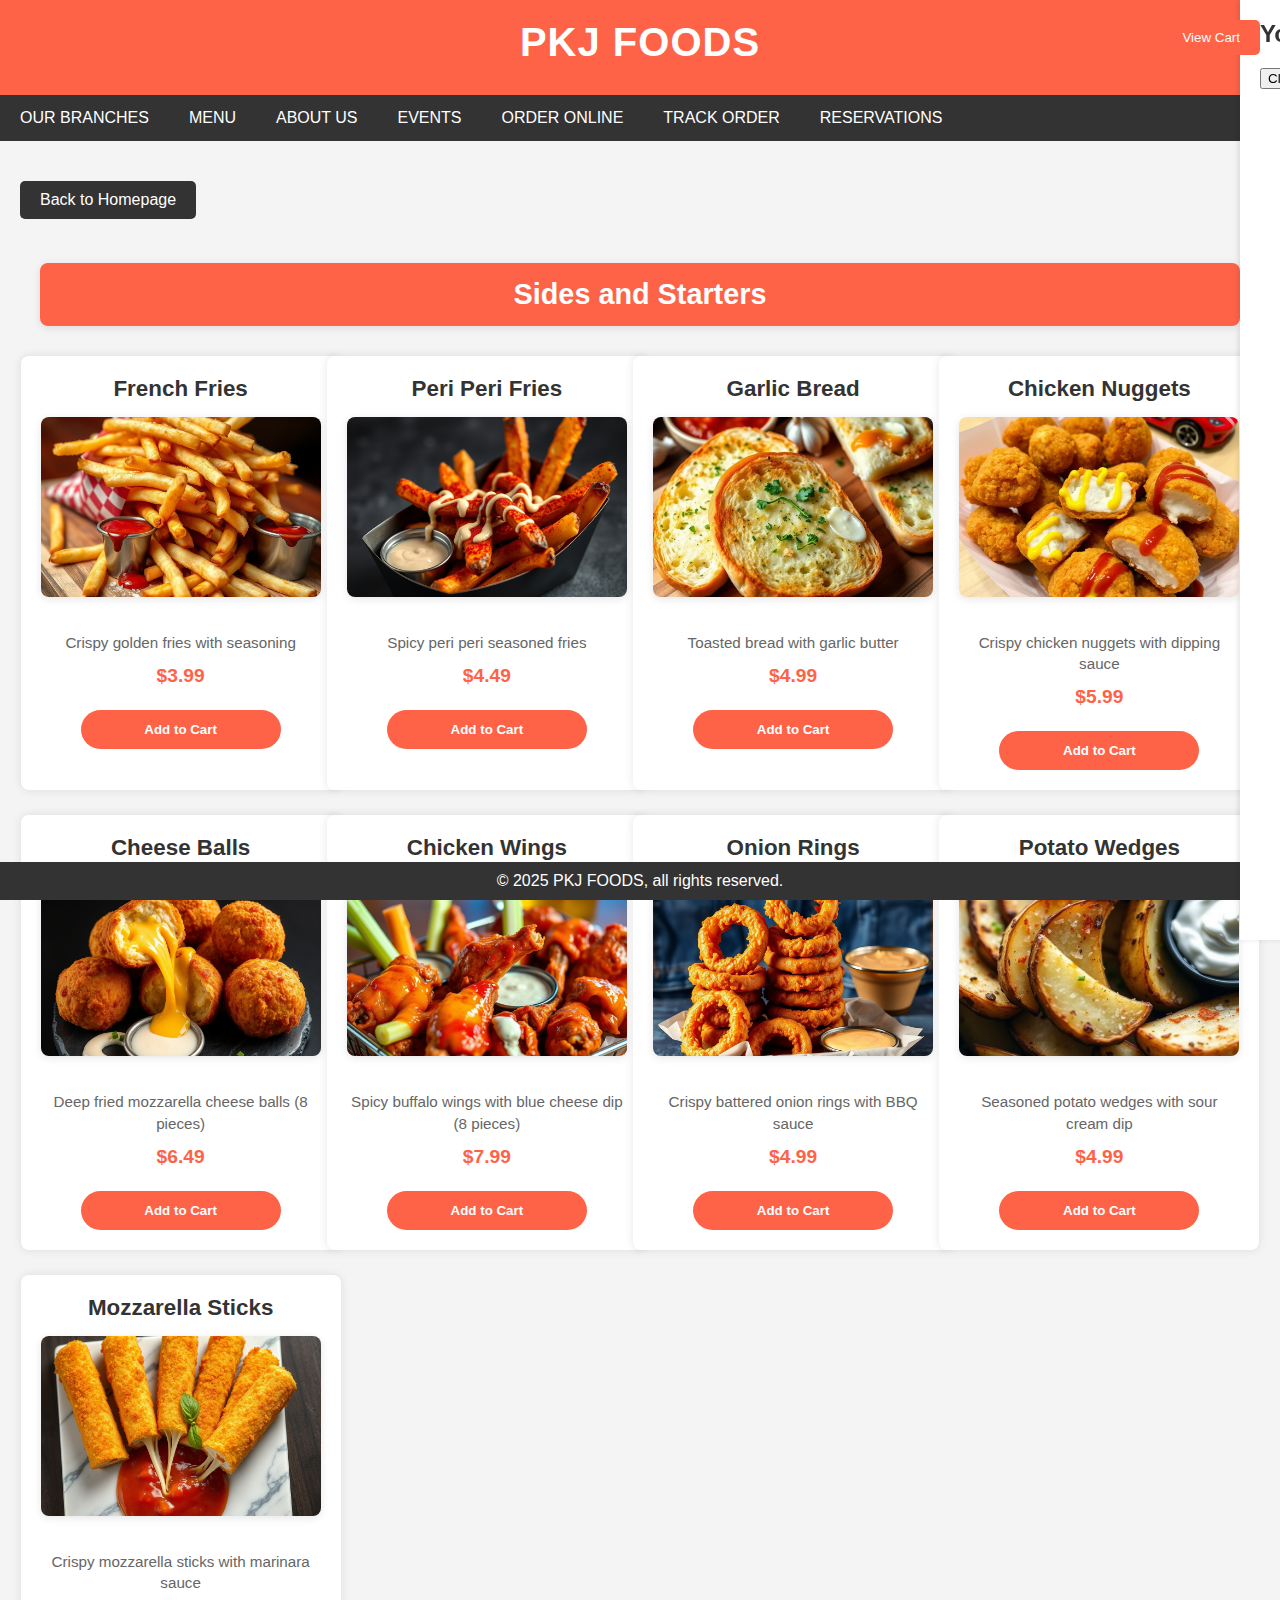
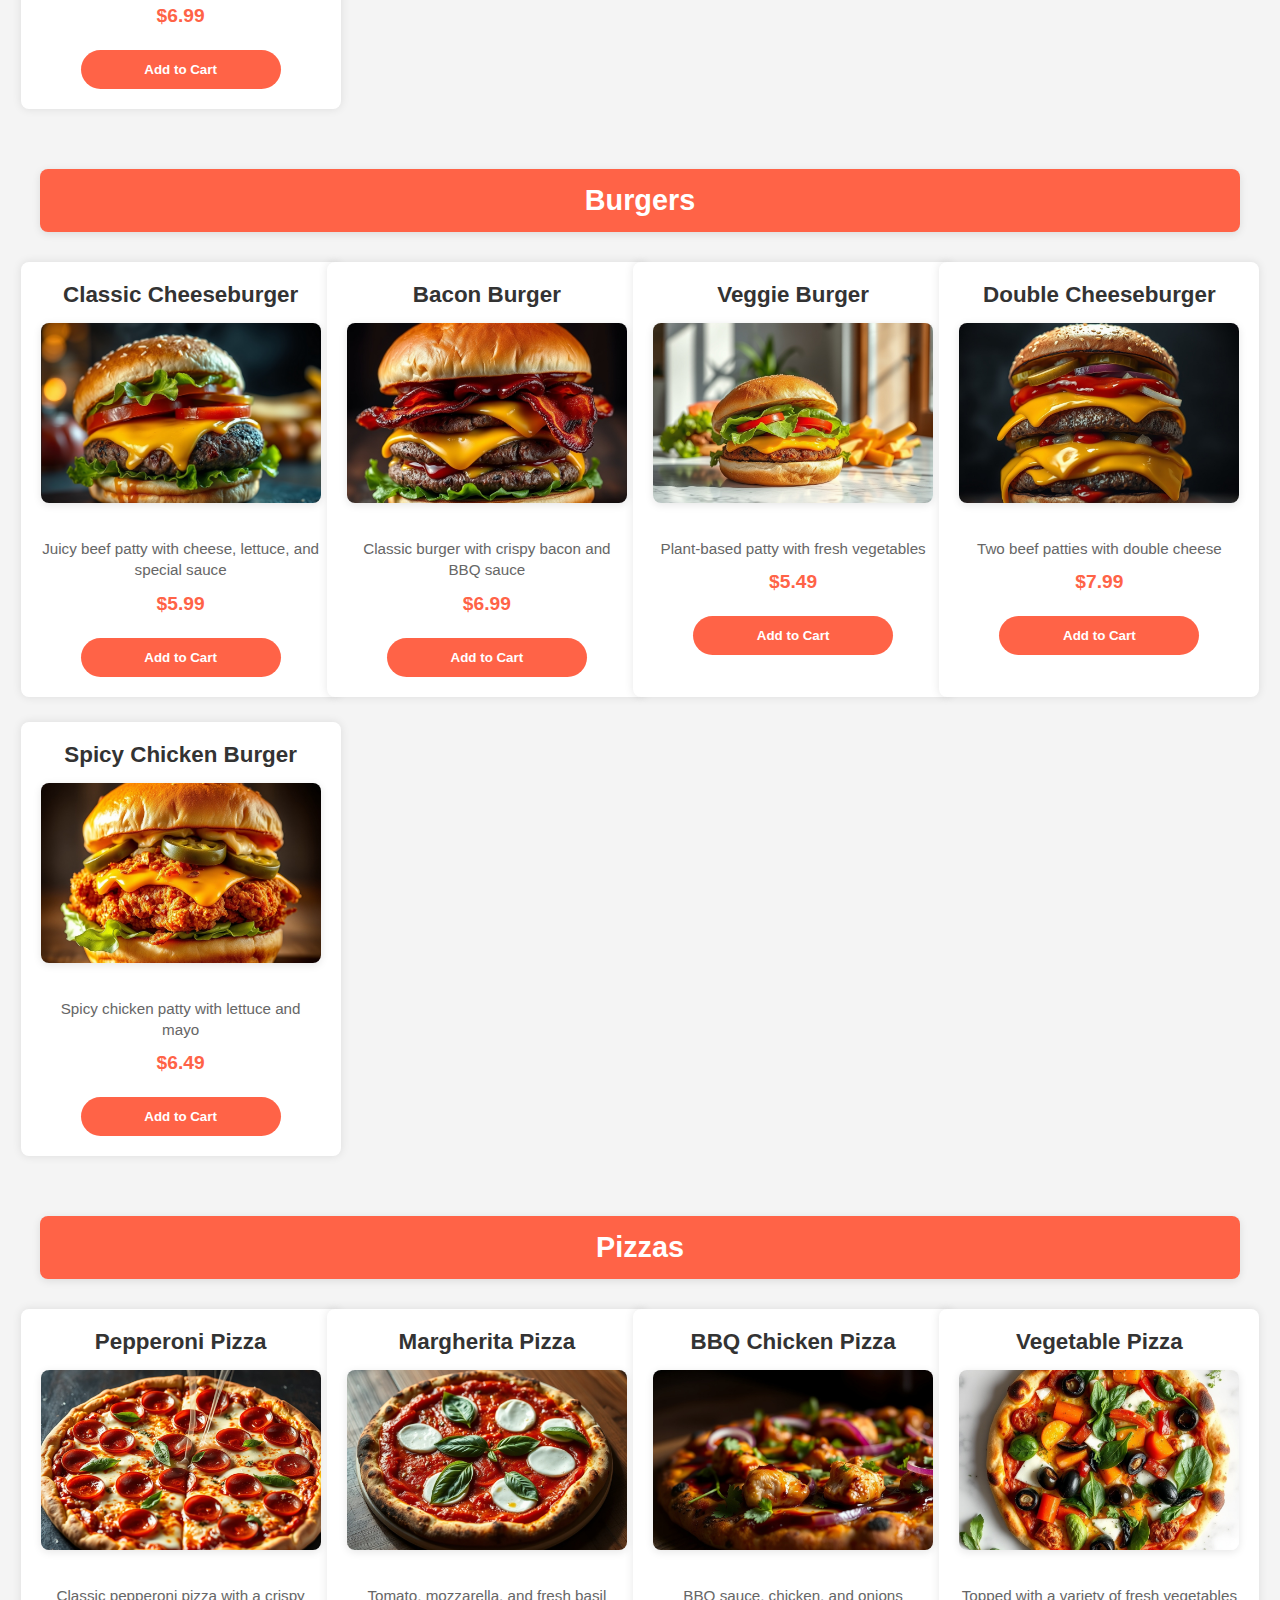
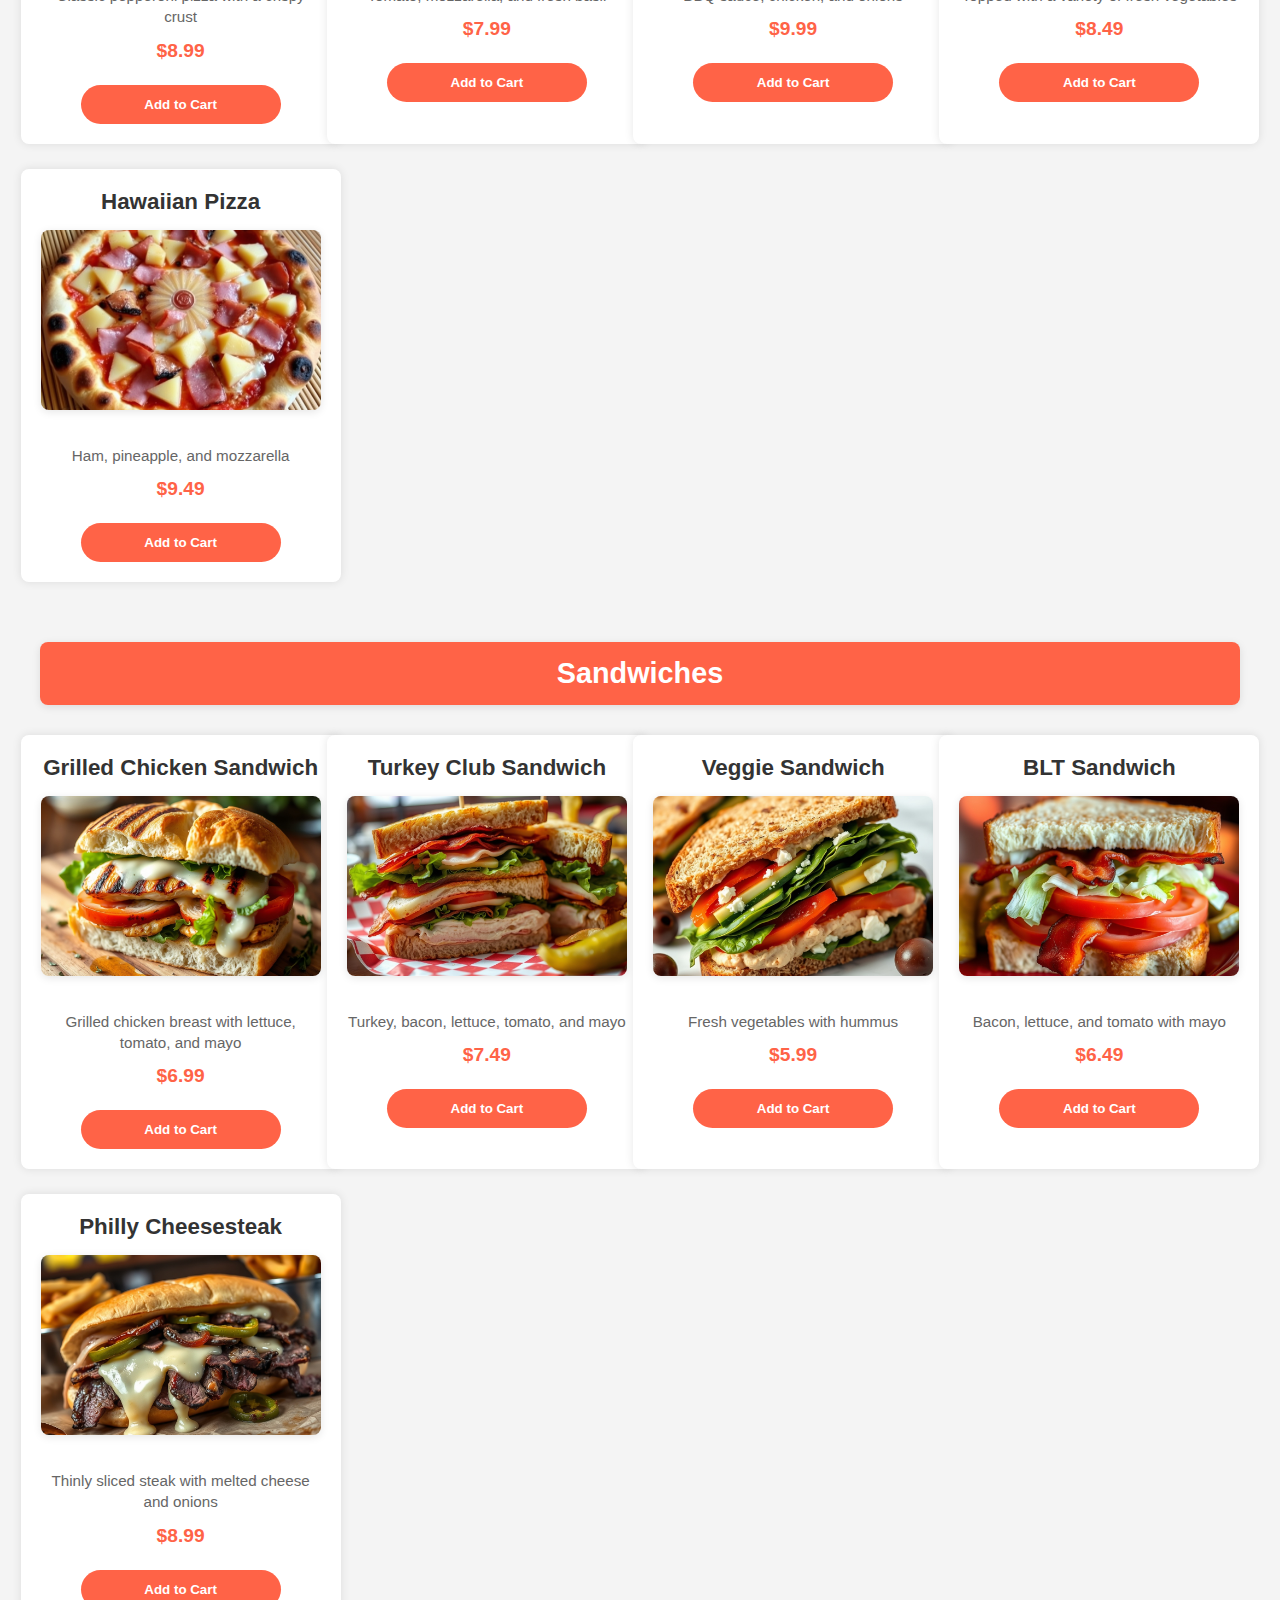
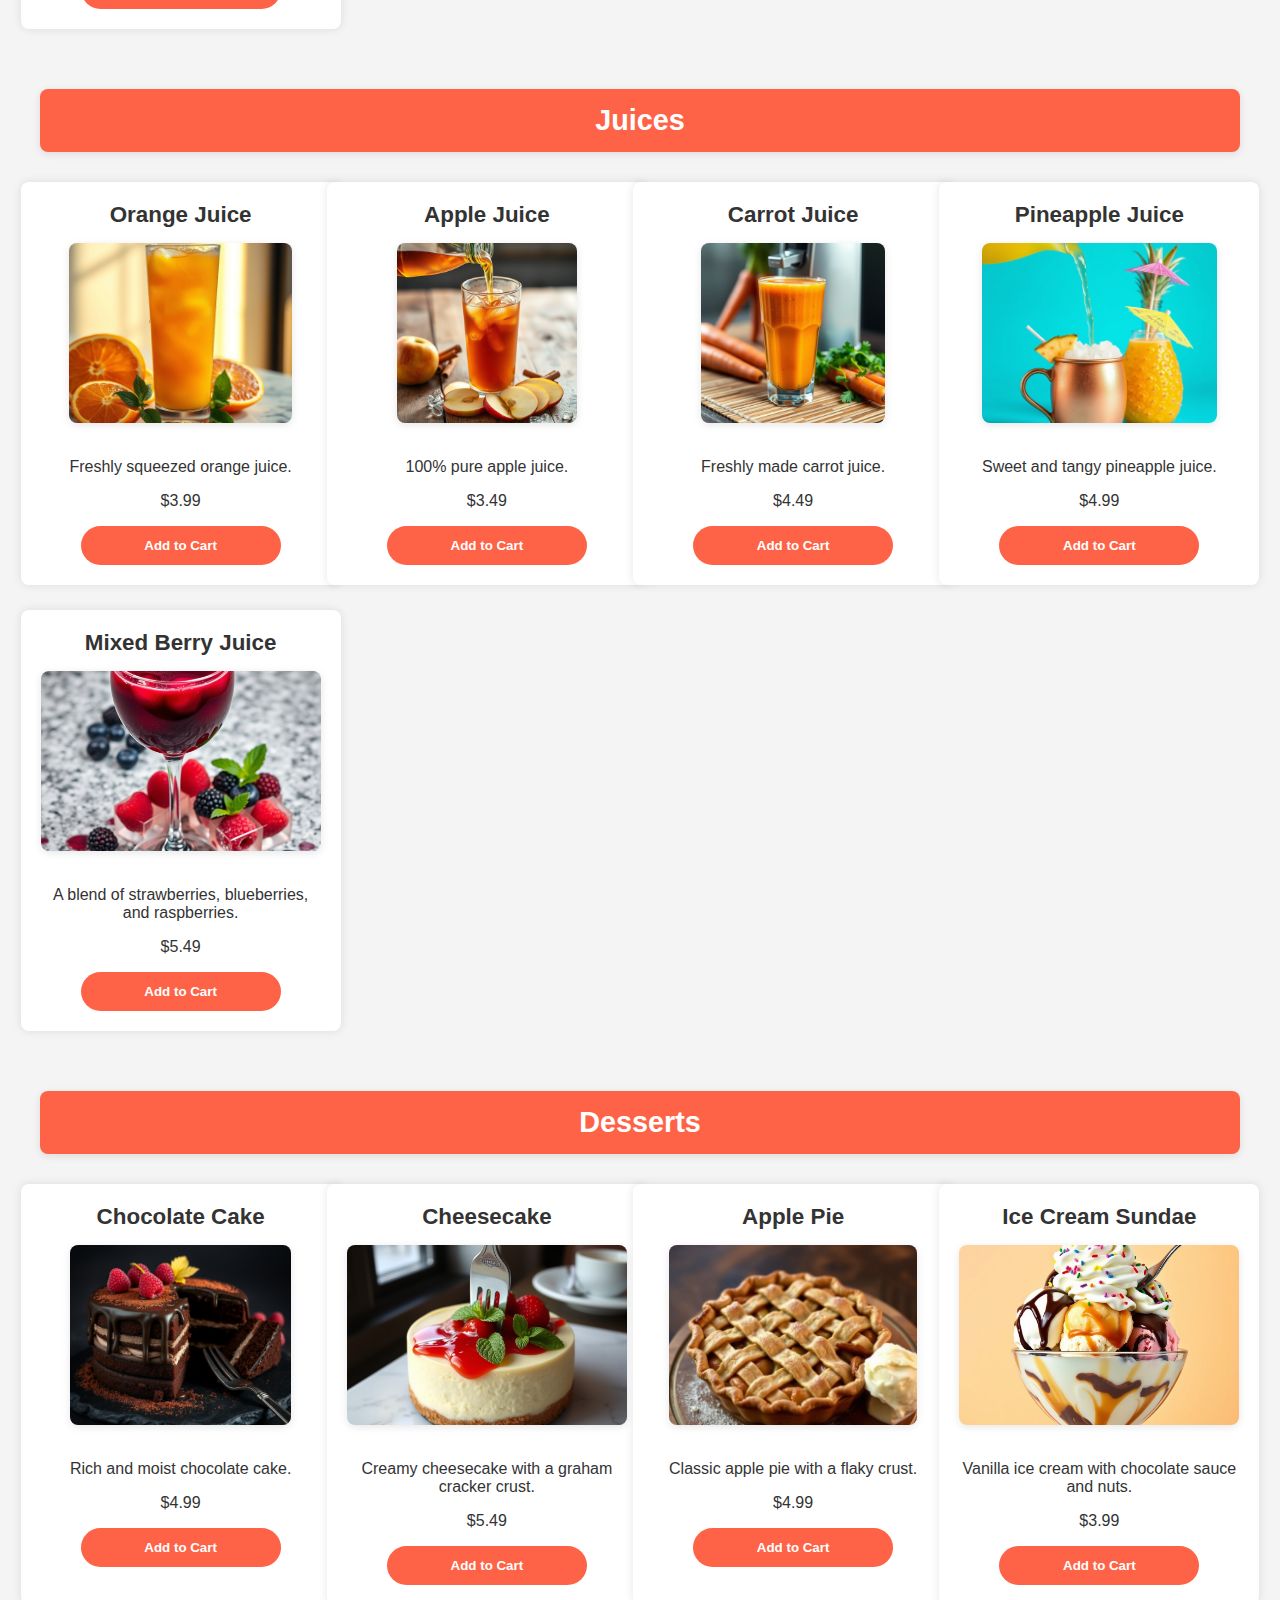
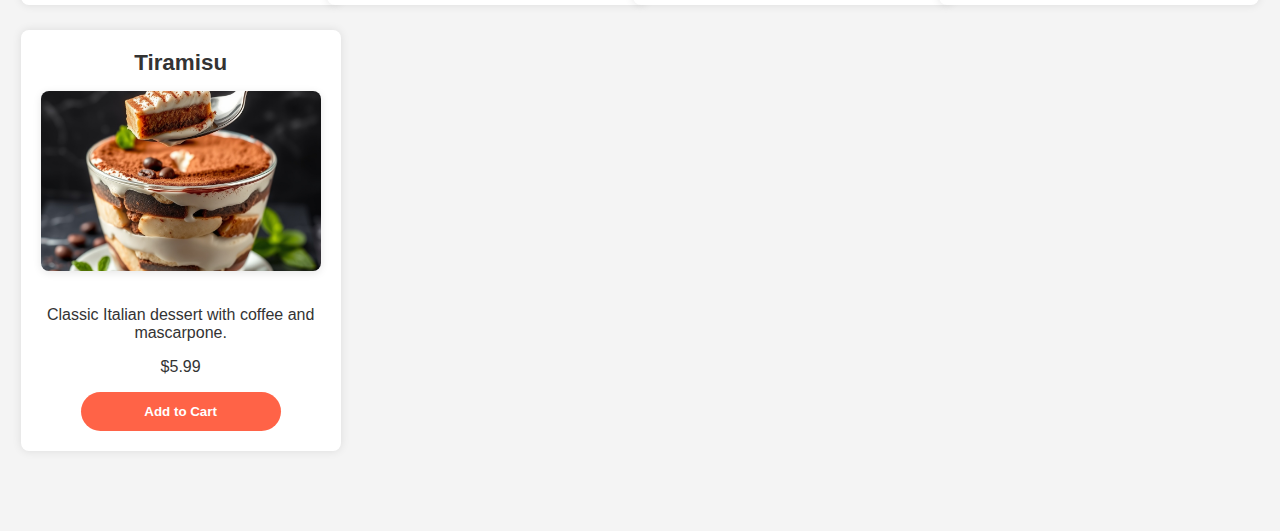
<file: order_online.html>
<!DOCTYPE html>
<html lang="en">
<head>
    <title>Order Online - PKJ FOODS</title>
    <style>

        body {
            font-family: Arial, sans-serif;
            margin: 0;
            padding: 0;
            background-color: #f4f4f4;
            color: #333;
        }
        header {
            background-color: #ff6347;
            color: white;
            padding: 20px 0;
            text-align: center;
        }
        header h1 {
            margin: 0;
            font-size: 2.5em;
            letter-spacing: 1px;
        }
        .slogans {
            display: flex;
            flex-direction: column;
            gap: 5px;
            margin-top: 10px;
        }
       
        nav {
            background-color: #333;
            overflow: hidden;
        }
        nav a {
            float: left;
            display: block;
            color: white;
            text-align: center;
            padding: 14px 20px;
            text-decoration: none;
        }
        nav a:hover {
            background-color: #ddd;
            color: black;
        }
        .container {
            padding: 20px;
            max-width: 1400px;
            margin: 0 auto;
        }
        .category {
            margin-bottom: 60px;
            padding: 0 20px;
        }
        .category h2 {
            background-color: #ff6347;
            color: white;
            padding: 15px;
            border-radius: 8px;
            text-align: center;
            margin-bottom: 30px;
            font-size: 1.8em;
            box-shadow: 0 2px 8px rgba(0, 0, 0, 0.1);
        }
        .menu-grid {
            display: grid;
            grid-template-columns: repeat(auto-fill, minmax(280px, 1fr));
            gap: 25px;
            justify-items: center;
        }
        .menu-item {
            background-color: white;
            padding: 20px;
            border-radius: 8px;
            box-shadow: 0 0 10px rgba(0, 0, 0, 0.1);
            display: flex;
            flex-direction: column;
            align-items: center;
            text-align: center;
            width: 100%;
            max-width: 280px;
            transition: transform 0.2s ease;
        }
        .menu-item:hover {
            transform: translateY(-5px);
            box-shadow: 0 5px 15px rgba(0, 0, 0, 0.2);
        }
        .menu-item img {
            width: 100%;
            height: 180px;
            object-fit: cover;
            border-radius: 8px;
            margin: 15px 0;
            box-shadow: 0 2px 8px rgba(0, 0, 0, 0.1);
        }
        .menu-item h3 {
            color: #333;
            margin: 0;
            font-size: 1.4em;
            font-weight: 600;
        }
        .menu-item-content {
            width: 100%;
            display: flex;
            flex-direction: column;
            align-items: center;
            margin-top: 15px;
            gap: 10px;
        }
        .menu-item-content p {
            margin: 5px 0;
            color: #666;
            font-size: 0.95em;
            line-height: 1.4;
        }
        .menu-item-content p:last-of-type {
            color: #ff6347;
            font-weight: bold;
            font-size: 1.2em;
            margin: 10px 0;
        }
        .menu-item button {
            background-color: #ff6347;
            color: white;
            border: none;
            padding: 12px 25px;
            border-radius: 25px;
            cursor: pointer;
            font-weight: 600;
            transition: all 0.3s ease;
            width: 100%;
            max-width: 200px;
        }
        .menu-item button:hover {
            background-color: #ff4500;
            transform: scale(1.05);
        }
        footer {
            background-color: #333;
            color: white;
            text-align: center;
            padding: 10px 0;
            position: fixed;
            width: 100%;
            bottom: 0;
        }
        .cart-sidebar {
            position: fixed;
            right: -300px;
            top: 0;
            width: 300px;
            height: 100%;
            background-color: white;
            box-shadow: -2px 0 5px rgba(0, 0, 0, 0.1);
            transition: right 0.3s ease;
            padding: 20px;
            overflow-y: auto;
        }
        .cart-sidebar.open {
            right: 0;
        }   
        .cart-sidebar h2 {
            margin-top: 0;
        }
        .cart-item {
            display: flex;
            justify-content: space-between;
            align-items: center;
            margin-bottom: 10px;
        }
        .cart-item button {
            background-color: #ff6347;
            color: white;
            border: none;
            padding: 5px 10px;
            border-radius: 3px;
            cursor: pointer;
        }
        .cart-item button:hover {
            background-color: #ff4500;
        }
        .cart-toggle {
            position: fixed;
            right: 20px;
            top: 20px;
            background-color: #ff6347;
            color: white;
            border: none;
            padding: 10px 20px;
            border-radius: 5px;
            cursor: pointer;
        }
        .cart-toggle:hover {
            background-color: #ff4500;
        }
        .home-button {
            display: inline-block;
            margin: 20px 0;
            background-color: #333;
            color: white;
            text-decoration: none;
            padding: 10px 20px;
            border-radius: 5px;
            transition: background-color 0.3s;
        }
        .home-button:hover {
            background-color: #555;
        }
       
    </style>
</head>
<body>
    <header>
        <h1>PKJ FOODS</h1>
        <div class="slogans">
            
        </div>
    </header>
    <nav>
        <a href="our_branches.html">OUR BRANCHES</a>
        <a href="menu.html">MENU</a>
        <a href="index.html#about">ABOUT US</a>
        <a href="index.html#events">EVENTS</a>
        <a href="order_online.html">ORDER ONLINE</a>
        <a href="track_order.html">TRACK ORDER</a>
        <a href="reservation.html">RESERVATIONS</a>
    </nav>
    <div class="container">
        <a href="index.html" class="home-button">Back to Homepage</a>
        
        <div class="category">
            <h2>Sides and Starters</h2>
            <div class="menu-grid">
                <div class="menu-item">
                    <h3>French Fries</h3>
                    <img src="17.jpg" alt="French Fries">
                    <div class="menu-item-content">
                        <div>
                            <p>Crispy golden fries with seasoning</p>
                            <p>$3.99</p>
                        </div>
                        <button onclick="addToCart('French Fries', 3.99)">Add to Cart</button>
                    </div>
                </div>
                <div class="menu-item">
                    <h3>Peri Peri Fries</h3>
                    <img src="18.jpg" alt="Peri Peri Fries">
                    <div class="menu-item-content">
                        <div>
                            <p>Spicy peri peri seasoned fries</p>
                            <p>$4.49</p>
                        </div>
                        <button onclick="addToCart('Peri Peri Fries', 4.49)">Add to Cart</button>
                    </div>
                </div>
                <div class="menu-item">
                    <h3>Garlic Bread</h3>
                    <img src="19.jpg" alt="Garlic Bread">
                    <div class="menu-item-content">
                        <div>
                            <p>Toasted bread with garlic butter</p>
                            <p>$4.99</p>
                        </div>
                        <button onclick="addToCart('Garlic Bread', 4.99)">Add to Cart</button>
                    </div>
                </div>
                <div class="menu-item">
                    <h3>Chicken Nuggets</h3>
                    <img src="20.jpg" alt="Chicken Nuggets">
                    <div class="menu-item-content">
                        <div>
                            <p>Crispy chicken nuggets with dipping sauce</p>
                            <p>$5.99</p>
                        </div>
                        <button onclick="addToCart('Chicken Nuggets', 5.99)">Add to Cart</button>
                    </div>
                </div>
                <div class="menu-item">
                    <h3>Cheese Balls</h3>
                    <img src="21.jpg" alt="Cheese Balls">
                    <div class="menu-item-content">
                        <div>
                            <p>Deep fried mozzarella cheese balls (8 pieces)</p>
                            <p>$6.49</p>
                        </div>
                        <button onclick="addToCart('Cheese Balls', 6.49)">Add to Cart</button>
                    </div>
                </div>
                <div class="menu-item">
                    <h3>Chicken Wings</h3>
                    <img src="22.jpg" alt="Chicken Wings">
                    <div class="menu-item-content">
                        <div>
                            <p>Spicy buffalo wings with blue cheese dip (8 pieces)</p>
                            <p>$7.99</p>
                        </div>
                        <button onclick="addToCart('Chicken Wings', 7.99)">Add to Cart</button>
                    </div>
                </div>
                <div class="menu-item">
                    <h3>Onion Rings</h3>
                    <img src="23.jpg" alt="Onion Rings">
                    <div class="menu-item-content">
                        <div>
                            <p>Crispy battered onion rings with BBQ sauce</p>
                            <p>$4.99</p>
                        </div>
                        <button onclick="addToCart('Onion Rings', 4.99)">Add to Cart</button>
                    </div>
                </div>
                <div class="menu-item">
                    <h3>Potato Wedges</h3>
                    <img src="24.jpg" alt="Potato Wedges">
                    <div class="menu-item-content">
                        <div>
                            <p>Seasoned potato wedges with sour cream dip</p>
                            <p>$4.99</p>
                        </div>
                        <button onclick="addToCart('Potato Wedges', 4.99)">Add to Cart</button>
                    </div>
                </div>
                <div class="menu-item">
                    <h3>Mozzarella Sticks</h3>
                    <img src="25.jpg" alt="Mozzarella Sticks">
                    <div class="menu-item-content">
                        <div>
                            <p>Crispy mozzarella sticks with marinara sauce</p>
                            <p>$6.99</p>
                        </div>
                        <button onclick="addToCart('Mozzarella Sticks', 6.99)">Add to Cart</button>
                    </div>
                </div>
            </div>
        </div>
        <div class="category">
            <h2>Burgers</h2>
            <div class="menu-grid">
                <div class="menu-item">
                    <h3>Classic Cheeseburger</h3>
                    <img src="1.png" alt="Classic Cheeseburger">
                    <div class="menu-item-content">
                        <div>
                            <p>Juicy beef patty with cheese, lettuce, and special sauce</p>
                            <p>$5.99</p>
                        </div>
                        <button onclick="addToCart('Classic Cheeseburger', 5.99)">Add to Cart</button>
                    </div>
                </div>
                <div class="menu-item">
                    <h3>Bacon Burger</h3>
                    <img src="2.jpg" alt="Bacon Burger">
                    <div class="menu-item-content">
                        <div>
                            <p>Classic burger with crispy bacon and BBQ sauce</p>
                            <p>$6.99</p>
                        </div>
                        <button onclick="addToCart('Bacon Burger', 6.99)">Add to Cart</button>
                    </div>
                </div>
                <div class="menu-item">
                    <h3>Veggie Burger</h3>
                    <img src="3.jpg" alt="Veggie Burger">
                    <div class="menu-item-content">
                        <div>
                            <p>Plant-based patty with fresh vegetables</p>
                            <p>$5.49</p>
                        </div>
                        <button onclick="addToCart('Veggie Burger', 5.49)">Add to Cart</button>
                    </div>
                </div>
                <div class="menu-item">
                    <h3>Double Cheeseburger</h3>
                    <img src="4.jpg" alt="Double Cheeseburger">
                    <div class="menu-item-content">
                        <div>
                            <p>Two beef patties with double cheese</p>
                            <p>$7.99</p>
                        </div>
                        <button onclick="addToCart('Double Cheeseburger', 7.99)">Add to Cart</button>
                    </div>
                </div>
                <div class="menu-item">
                    <h3>Spicy Chicken Burger</h3>
                    <img src="5.jpg" alt="Spicy Chicken Burger">
                    <div class="menu-item-content">
                        <div>
                            <p>Spicy chicken patty with lettuce and mayo</p>
                            <p>$6.49</p>
                        </div>
                        <button onclick="addToCart('Spicy Chicken Burger', 6.49)">Add to Cart</button>
                    </div>
                </div>
            </div>
        </div>

        <!-- Pizzas -->
        <div class="category">
            <h2>Pizzas</h2>
            <div class="menu-grid">
                <div class="menu-item">
                    <h3>Pepperoni Pizza</h3>
                    <img src="6.jpg" alt="Pepperoni Pizza">
                    <div class="menu-item-content">
                        <div>
                            <p>Classic pepperoni pizza with a crispy crust</p>
                            <p>$8.99</p>
                        </div>
                        <button onclick="addToCart('Pepperoni Pizza', 8.99)">Add to Cart</button>
                    </div>
                </div>
                <div class="menu-item">
                    <h3>Margherita Pizza</h3>
                    <img src="7.jpg" alt="Margherita Pizza">
                    <div class="menu-item-content">
                        <div>
                            <p>Tomato, mozzarella, and fresh basil</p>
                            <p>$7.99</p>
                        </div>
                        <button onclick="addToCart('Margherita Pizza', 7.99)">Add to Cart</button>
                    </div>
                </div>
                <div class="menu-item">
                    <h3>BBQ Chicken Pizza</h3>
                    <img src="8.jpg" alt="BBQ Chicken Pizza">
                    <div class="menu-item-content">
                        <div>
                            <p>BBQ sauce, chicken, and onions</p>
                            <p>$9.99</p>
                        </div>
                        <button onclick="addToCart('BBQ Chicken Pizza', 9.99)">Add to Cart</button>
                    </div>
                </div>
                <div class="menu-item">
                    <h3>Vegetable Pizza</h3>
                    <img src="10.jpg" alt="Vegetable Pizza">
                    <div class="menu-item-content">
                        <div>
                            <p>Topped with a variety of fresh vegetables</p>
                            <p>$8.49</p>
                        </div>
                        <button onclick="addToCart('Vegetable Pizza', 8.49)">Add to Cart</button>
                    </div>
                </div>
                <div class="menu-item">
                    <h3>Hawaiian Pizza</h3>
                    <img src="11.jpg" alt="Hawaiian Pizza">
                    <div class="menu-item-content">
                        <div>
                            <p>Ham, pineapple, and mozzarella</p>
                            <p>$9.49</p>
                        </div>
                        <button onclick="addToCart('Hawaiian Pizza', 9.49)">Add to Cart</button>
                    </div>
                </div>
            </div>
        </div>

        <!-- Sandwiches -->
        <div class="category">
            <h2>Sandwiches</h2>
            <div class="menu-grid">
                <div class="menu-item">
                    <h3>Grilled Chicken Sandwich</h3>
                    <img src="12.jpg" alt="Grilled Chicken Sandwich">
                    <div class="menu-item-content">
                        <div>
                            <p>Grilled chicken breast with lettuce, tomato, and mayo</p>
                            <p>$6.99</p>
                        </div>
                        <button onclick="addToCart('Grilled Chicken Sandwich', 6.99)">Add to Cart</button>
                    </div>
                </div>
                <div class="menu-item">
                    <h3>Turkey Club Sandwich</h3>
                    <img src="13.jpg" alt="Turkey Club Sandwich">
                    <div class="menu-item-content">
                        <div>
                            <p>Turkey, bacon, lettuce, tomato, and mayo</p>
                            <p>$7.49</p>
                        </div>
                        <button onclick="addToCart('Turkey Club Sandwich', 7.49)">Add to Cart</button>
                    </div>
                </div>
                <div class="menu-item">
                    <h3>Veggie Sandwich</h3>
                    <img src="14.jpg" alt="Veggie Sandwich">
                    <div class="menu-item-content">
                        <div>
                            <p>Fresh vegetables with hummus</p>
                            <p>$5.99</p>
                        </div>
                        <button onclick="addToCart('Veggie Sandwich', 5.99)">Add to Cart</button>
                    </div>
                </div>
                <div class="menu-item">
                    <h3>BLT Sandwich</h3>
                    <img src="15.jpg" alt="BLT Sandwich">
                    <div class="menu-item-content">
                        <div>
                            <p>Bacon, lettuce, and tomato with mayo</p>
                            <p>$6.49</p>
                        </div>
                        <button onclick="addToCart('BLT Sandwich', 6.49)">Add to Cart</button>
                    </div>
                </div>
                <div class="menu-item">
                    <h3>Philly Cheesesteak</h3>
                    <img src="16.jpg" alt="Philly Cheesesteak">
                    <div class="menu-item-content">
                        <div>
                            <p>Thinly sliced steak with melted cheese and onions</p>
                            <p>$8.99</p>
                        </div>
                        <button onclick="addToCart('Philly Cheesesteak', 8.99)">Add to Cart</button>
                    </div>
                </div>
            </div>
        </div>

        <!-- Juices -->
        <div class="category">
            <h2>Juices</h2>
            <div class="menu-grid">
                <div class="menu-item">
                    <div>
                        <h3>Orange Juice</h3>
                        <img src="26.jpg" alt="BLT Sandwich">
                        <p>Freshly squeezed orange juice.</p>
                        <p>$3.99</p>
                    </div>
                    <button onclick="addToCart('Orange Juice', 3.99)">Add to Cart</button>
                </div>
                <div class="menu-item">
                    <div>
                        <h3>Apple Juice</h3>
                        <img src="27.jpg" alt="BLT Sandwich">
                        <p>100% pure apple juice.</p>
                        <p>$3.49</p>
                    </div>
                    <button onclick="addToCart('Apple Juice', 3.49)">Add to Cart</button>
                </div>
                <div class="menu-item">
                    <div>
                        <h3>Carrot Juice</h3>
                        <img src="28.jpg" alt="BLT Sandwich">
                        <p>Freshly made carrot juice.</p>
                        <p>$4.49</p>
                    </div>
                    <button onclick="addToCart('Carrot Juice', 4.49)">Add to Cart</button>
                </div>
                <div class="menu-item">
                    <div>
                        <h3>Pineapple Juice</h3>
                        <img src="29.jpg" alt="BLT Sandwich">
                        <p>Sweet and tangy pineapple juice.</p>
                        <p>$4.99</p>
                    </div>
                    <button onclick="addToCart('Pineapple Juice', 4.99)">Add to Cart</button>
                </div>
                <div class="menu-item">
                    <div>
                        <h3>Mixed Berry Juice</h3>
                        <img src="30.jpg" alt="BLT Sandwich">
                        <p>A blend of strawberries, blueberries, and raspberries.</p>
                        <p>$5.49</p>
                    </div>
                    <button onclick="addToCart('Mixed Berry Juice', 5.49)">Add to Cart</button>
                </div>
            </div>
        </div>

        
            <div class="category">
                <h2>Desserts</h2>
                <div class="menu-grid">
                    <div class="menu-item">
                        <div>
                            <h3>Chocolate Cake</h3>
                            <img src="31.jpg" alt="BLT Sandwich">
                            <p>Rich and moist chocolate cake.</p>
                            <p>$4.99</p>
                        </div>
                        <button onclick="addToCart('Chocolate Cake', 4.99)">Add to Cart</button>
                    </div>
                    <div class="menu-item">
                        <div>
                            <h3>Cheesecake</h3>
                            <img src="32.jpg" alt="BLT Sandwich">
                            <p>Creamy cheesecake with a graham cracker crust.</p>
                            <p>$5.49</p>
                        </div>
                        <button onclick="addToCart('Cheesecake', 5.49)">Add to Cart</button>
                    </div>
                    <div class="menu-item">
                        <div>
                            <h3>Apple Pie</h3>
                            <img src="33.jpg" alt="BLT Sandwich">
                            <p>Classic apple pie with a flaky crust.</p>
                            <p>$4.99</p>
                        </div>
                        <button onclick="addToCart('Apple Pie', 4.99)">Add to Cart</button>
                    </div>
                    <div class="menu-item">
                        <div>
                            <h3>Ice Cream Sundae</h3>
                            <img src="34.jpg" alt="BLT Sandwich">
                            <p>Vanilla ice cream with chocolate sauce and nuts.</p>
                            <p>$3.99</p>
                        </div>
                        <button onclick="addToCart('Ice Cream Sundae', 3.99)">Add to Cart</button>
                    </div>
                    <div class="menu-item">
                        <div>
                            <h3>Tiramisu</h3>
                            <img src="35.jpg" alt="BLT Sandwich">
                            <p>Classic Italian dessert with coffee and mascarpone.</p>
                            <p>$5.99</p>
                        </div>
                        <button onclick="addToCart('Tiramisu', 5.99)">Add to Cart</button>
                    </div>
                </div>
            </div>
    </div>
    

    <footer>
        © 2025 PKJ FOODS, all rights reserved.
    </footer>

    <!-- Cart Sidebar -->
    <div class="cart-sidebar" id="cartSidebar">
        <h2>Your Cart</h2>
        <div id="cartItems"></div>
        <button onclick="toggleCart()">Close Cart</button>
        
<button onclick="proceedToPayment()">Proceed to Payment</button>
    </div>
    <button class="cart-toggle" onclick="toggleCart()">View Cart</button>

    <script>
        let cart = [];

        function addToCart(name, price) {
            cart.push({ name, price });
            updateCart();
        }

        function removeFromCart(index) {
            cart.splice(index, 1);
            updateCart();
        }

        function updateCart() {
            const cartItems = document.getElementById('cartItems');
            cartItems.innerHTML = '';
            let total = 0;
            cart.forEach((item, index) => {
                const cartItem = document.createElement('div');
                cartItem.className = 'cart-item';
                cartItem.innerHTML = `
                    <span>${item.name} - $${item.price.toFixed(2)}</span>
                    <button onclick="removeFromCart(${index})">Remove</button>
                `;
                cartItems.appendChild(cartItem);
                total += item.price;
            });
            const totalElement = document.createElement('div');
            totalElement.innerHTML = `<strong>Total: $${total.toFixed(2)}</strong>`;
            cartItems.appendChild(totalElement);
        }

        function toggleCart() {
            const cartSidebar = document.getElementById('cartSidebar');
            cartSidebar.classList.toggle('open');

        }
        function proceedToPayment() {
    if(cart.length === 0) {
        alert('Your cart is empty!');
        return;
    }
    
    // Save cart data to sessionStorage
    sessionStorage.setItem('cart', JSON.stringify(cart));
    sessionStorage.setItem('total', calculateTotal());
    window.location.href = 'payment.html';
}

function calculateTotal() {
    return cart.reduce((sum, item) => sum + item.price, 0);
}
document.addEventListener('DOMContentLoaded', function() {
            

            function addToCart(item, price) {
                fetch('/add_to_cart', {
                    method: 'POST',
                    headers: {
                        'Content-Type': 'application/json',
                    },
                    body: JSON.stringify({ item: item, price: price }),
                })
                .then(response => response.json())
                .then(data => {
                    if (data.success) {
                        addMessage(`Added ${item} to your cart!`, false);
                    } else {
                        addMessage("Failed to add item to cart. Please try again.", false);
                    }
                })
                .catch(error => {
                    console.error('Error:', error);
                    addMessage("Sorry, I'm having trouble connecting. Please try again later.", false);
                });
            }

            
        });

        // Create a single popup and overlay in body if not present
        
    </script>
</body>
</html>
</file>
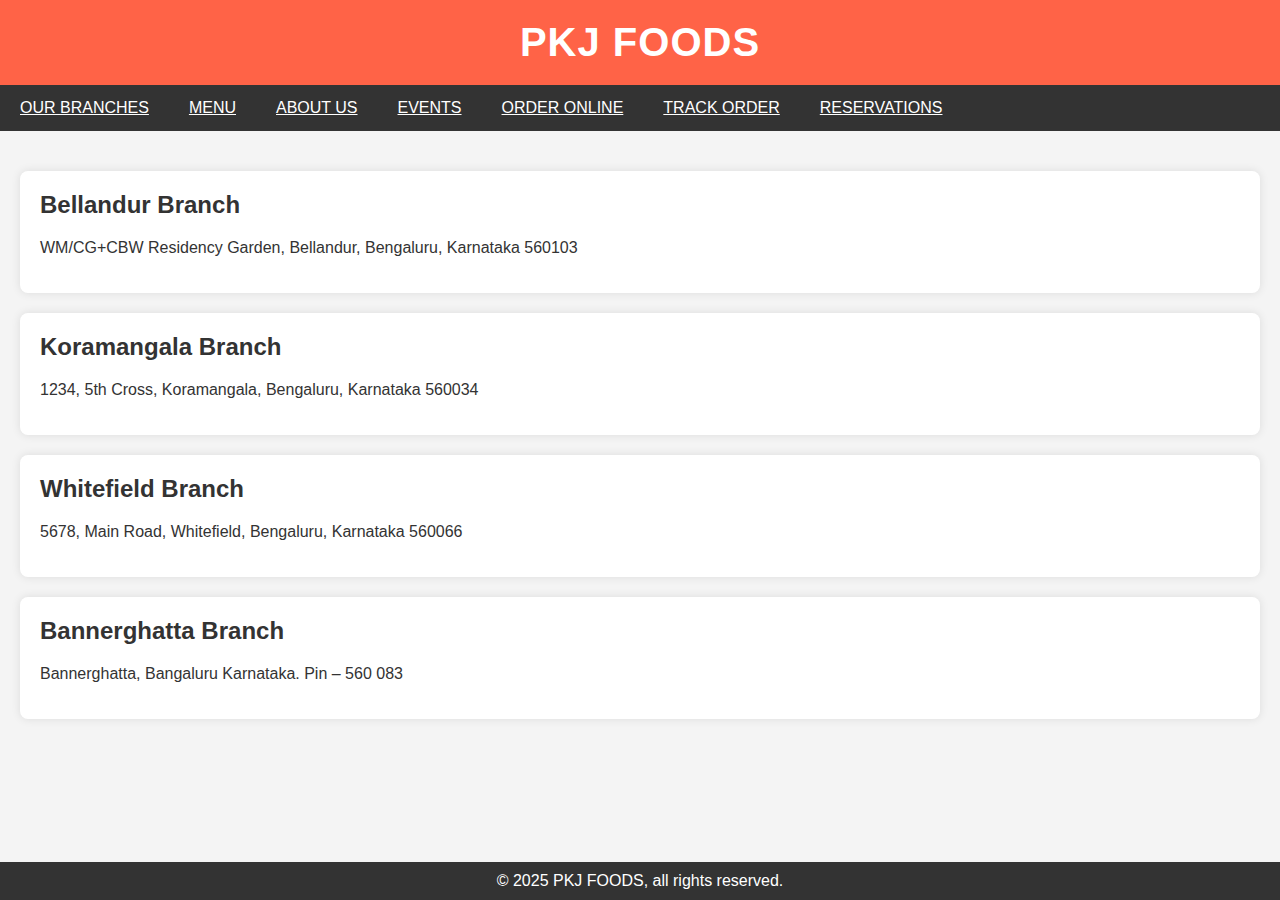
<file: our_branches.html>
<!DOCTYPE html>
<html lang="en">
<head>
    <title>Our Branches - PKJ FOODS</title>
    <style>
        body {
            font-family: Arial, sans-serif;
            margin: 0;
            padding: 0;
            background-color: #f4f4f4;
            color: #333;
        }
        header {
          background-color: #ff6347;
          color: white;
          padding: 20px 0;
          text-align: center;
        }
    
        header h1 {
          margin: 0;
          font-size: 2.5em;
          letter-spacing: 1px;
        }
    
        header p {
          margin: 10px 0 0;
          font-size: 1.2em;
          font-style: italic;
        }
        nav {
            background-color: #333;
            overflow: hidden;
        }
        nav a {
            float: left;
            display: block;
            color: white;
            padding: 14px 20px;
            
        }
        nav a:hover {
            background-color: #ddd;
            color: black;
        }
        .container {
            padding: 20px;
        }
        .branch {
            background-color: white;
            margin: 20px 0;
            padding: 20px;
            border-radius: 8px;
            box-shadow: 0 0 10px rgba(0, 0, 0, 0.1);
        }
        .branch h2 {
            margin-top: 0;
        }
        footer {
            background-color: #333;
            color: white;
            text-align: center;
            padding: 10px 0;
            position: fixed;
            width: 100%;
            bottom: 0;
        }
    </style>
</head>
<body>
    <header>
        <h1>PKJ FOODS</h1>
    </header>
        <nav align="center">
        <a href="our_branches.html">OUR BRANCHES</a>
        <a href="menu.html">MENU</a>
        <a href="#about">ABOUT US</a>
        <a href="#events">EVENTS</a>
        <a href="order_online.html">ORDER ONLINE</a>
        <a href="track_order.html">TRACK ORDER</a>  
        <a href="reservation.html">RESERVATIONS</a>
      </nav>

    <div class="container">
        <div class="branch">
            <h2>Bellandur Branch</h2>
            <p>WM/CG+CBW Residency Garden, Bellandur, Bengaluru, Karnataka 560103</p>
        </div>
        <div class="branch">
            <h2>Koramangala Branch</h2>
            <p>1234, 5th Cross, Koramangala, Bengaluru, Karnataka 560034</p>
        </div>
        <div class="branch">
            <h2>Whitefield Branch</h2>
            <p>5678, Main Road, Whitefield, Bengaluru, Karnataka 560066</p>
        </div>
        <div class="branch">
            <h2>Bannerghatta Branch</h2>
            <p>Bannerghatta, Bangaluru Karnataka. Pin – 560 083 </p>
        </div>
    </div>
    <footer>
        © 2025 PKJ FOODS, all rights reserved.
    </footer>
</body>
</html>
</file>
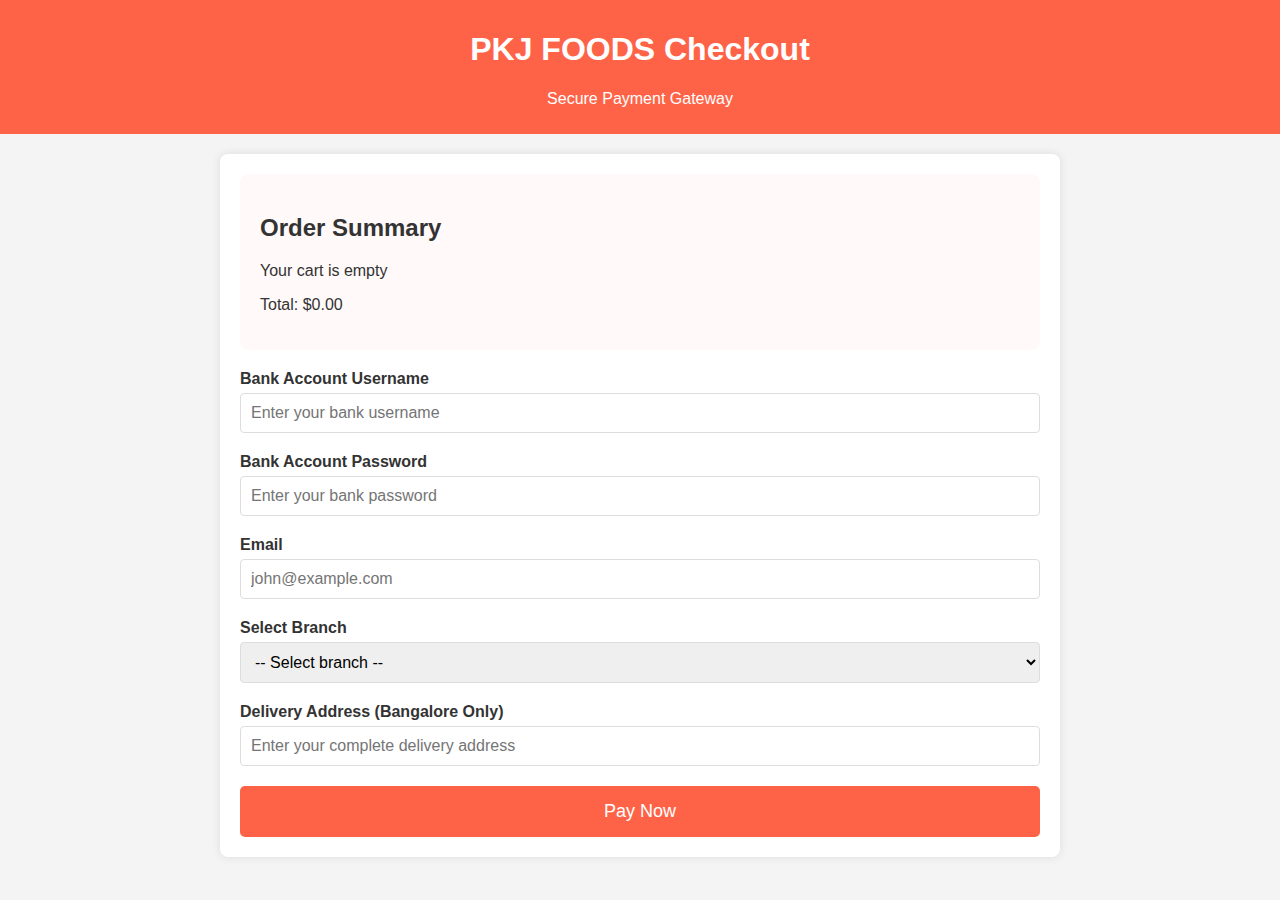
<file: payment.html>
<!-- Save this as payment.html -->
<!DOCTYPE html>
<html lang="en">
<head>
    <meta charset="UTF-8">
    <meta name="viewport" content="width=device-width, initial-scale=1.0">
    <title>Checkout - PKJ FOODS</title>
    <style>
        body {
            font-family: Arial, sans-serif;
            margin: 0;
            padding: 0;
            background-color: #f4f4f4;
            color: #333;
        }
        header {
            background-color: #ff6347;
            color: white;
            padding: 10px 0;
            text-align: center;
        }
        .container {
            max-width: 800px;
            margin: 20px auto;
            padding: 20px;
            background-color: white;
            border-radius: 8px;
            box-shadow: 0 0 10px rgba(0, 0, 0, 0.1);
        }
        .payment-form {
            display: grid;
            grid-gap: 20px;
            margin-top: 20px;
        }
        .form-group {
            display: flex;
            flex-direction: column;
        }
        .form-group label {
            margin-bottom: 5px;
            font-weight: bold;
        }
        .form-group input, .form-group select {
            padding: 10px;
            border: 1px solid #ddd;
            border-radius: 4px;
            font-size: 16px;
        }
        .checkout-summary {
            background-color: #fff9f9;
            padding: 20px;
            border-radius: 8px;
            margin-bottom: 20px;
        }
        .pay-button {
            background-color: #ff6347;
            color: white;
            border: none;
            padding: 15px 30px;
            border-radius: 5px;
            cursor: pointer;
            font-size: 18px;
            width: 100%;
        }
        .pay-button:hover {
            background-color: #ff4500;
        }
        .receipt {
            display: none;
            background-color: #f8f8f8;
            padding: 20px;
            border-radius: 8px;
            margin-top: 20px;
            border: 1px solid #ddd;
        }
        .order-status {
            display: none;
            margin-top: 20px;
            padding: 15px;
            background-color: #e6f7ff;
            border-radius: 8px;
            border-left: 5px solid #1890ff;
        }
        .status-steps {
            display: flex;
            justify-content: space-between;
            margin-top: 15px;
        }
        .status-step {
            flex: 1;
            text-align: center;
            position: relative;
        }
        .status-step:not(:last-child):after {
            content: '';
            position: absolute;
            top: 15px;
            right: -50%;
            width: 100%;
            height: 2px;
            background-color: #ddd;
            z-index: -1;
        }
        .step-circle {
            display: inline-block;
            width: 30px;
            height: 30px;
            border-radius: 50%;
            background-color: #ddd;
            color: white;
            text-align: center;
            line-height: 30px;
            margin-bottom: 5px;
        }
        .active .step-circle {
            background-color: #1890ff;
        }
        .completed .step-circle {
            background-color: #52c41a;
        }
        .copy-button {
            background-color: #f0f0f0;
            border: 1px solid #ddd;
            border-radius: 4px;
            padding: 2px 8px;
            margin-left: 10px;
            cursor: pointer;
            font-size: 12px;
            transition: background-color 0.3s;
        }
        .copy-button:hover {
            background-color: #e0e0e0;
        }
        .home-button {
            display: inline-block;
            margin-top: 10px;
            background-color: #333;
            color: white;
            text-decoration: none;
            padding: 8px 16px;
            border-radius: 5px;
            transition: background-color 0.3s;
            font-size: 14px;
        }
        .home-button:hover {
            background-color: #555;
        }
        .success-message {
            display: none;
            color: #52c41a;
            font-size: 12px;
            margin-left: 10px;
        }
    </style>
    <script src="fun.js"></script>
</head>
<body>
    <header>
        <h1>PKJ FOODS Checkout</h1>
        <p>Secure Payment Gateway</p>
    </header>

    <div class="container">
        <div class="checkout-summary">
            <h2>Order Summary</h2>
            <div id="order-summary"></div>
            <p id="total-amount"><strong>Total: </strong></p>
        </div>

        <form id="paymentForm" class="payment-form">
            <div class="form-group">
                <label>Bank Account Username</label>
                <input type="text" id="cardholderName" placeholder="Enter your bank username" required>
            </div>
            <div class="form-group">
                <label>Bank Account Password</label>
                <input type="password" id="cardNumber" placeholder="Enter your bank password" required>
            </div>

            <div class="form-group">
                <label>Email</label>
                <input type="email" id="email" placeholder="john@example.com" required>
            </div>

            <div class="form-group">
                <label>Select Branch</label>
                <select id="branchSelect" required>
                    <option value="">-- Select branch --</option>
                    <option value="JP Nagar">Bellandur</option>
                    <option value="Indiranagar">Bannerghatta</option>
                    <option value="Koramangala">Koramangala</option>
                    <option value="Whitefield">Whitefield</option>
                </select>
            </div>

            <div class="form-group">
                <label>Delivery Address (Bangalore Only)</label>
                <input type="text" id="address" placeholder="Enter your complete delivery address" required>
            </div>

            <button type="submit" class="pay-button">Pay Now</button>
        </form>

        <div id="receipt" class="receipt">
            <h2>Payment Receipt</h2>
            <p>
                <strong>Order ID:</strong> 
                <span id="orderId"></span>
                <button class="copy-button" onclick="copyOrderId()">Copy ID</button>
                <span id="copySuccess" class="success-message">Copied!</span>
            </p>
            <p><strong>Date:</strong> <span id="orderDate"></span></p>
            <p><strong>Customer:</strong> <span id="customerName"></span></p>
            <p><strong>Amount Paid:</strong> $<span id="amountPaid"></span></p>
            <p><strong>Delivery Branch:</strong> <span id="deliveryBranch"></span></p>
            <p><strong>Delivery Address:</strong> <span id="deliveryAddress"></span></p>
            <p><strong>Payment Status:</strong> <span id="paymentStatus">Successful</span></p>
            <p class="security-note"><strong>Security Note:</strong> Please save your Order ID for tracking and reference.</p>
            <p>Thank you for your order!</p>
            <p>
                <a id="trackOrderLink" href="track_order.html" style="color: #ff6347; text-decoration: none; font-weight: bold;">Track Your Order</a>
                <a href="index.html" class="home-button">Back to Homepage</a>
            </p>
        </div>

        <div id="orderStatus" class="order-status">
            <h3>Track Your Order</h3>
            <div class="status-steps">
                <div class="status-step active" id="step1">
                    <div class="step-circle">1</div>
                    <div>Order Received</div>
                </div>
                <div class="status-step" id="step2">
                    <div class="step-circle">2</div>
                    <div>Preparing</div>
                </div>
                <div class="status-step" id="step3">
                    <div class="step-circle">3</div>
                    <div>On The Way</div>
                </div>
                <div class="status-step" id="step4">
                    <div class="step-circle">4</div>
                    <div>Delivered</div>
                </div>
            </div>
            <p id="estimatedTime">Estimated delivery time: <span id="deliveryTime">15-20 minutes</span></p>
        </div>
    </div>

    <script>
        // Get cart data from sessionStorage
        const cart = JSON.parse(sessionStorage.getItem('cart')) || [];
        const total = parseFloat(sessionStorage.getItem('total')) || 0;

        // Display order summary
        const orderSummary = document.getElementById('order-summary');
        const totalAmount = document.getElementById('total-amount');

        if(cart.length === 0) {
            orderSummary.innerHTML = "<p>Your cart is empty</p>";
            totalAmount.textContent = "Total: $0.00";
        } else {
            orderSummary.innerHTML = cart.map(item => `
                <p>${item.name} - $${item.price.toFixed(2)}</p>
            `).join('');
            totalAmount.innerHTML = `<strong>Total: $${total.toFixed(2)}</strong>`;
        }

        // Create restaurant account if it doesn't exist
        function setupRestaurantAccount() {
            const restaurantUsername = "PKJfoods";
            const restaurantPassword = "1234";
            
            if(!localStorage.getItem(restaurantUsername)) {
                // Create restaurant account if it doesn't exist
                const restaurantAccount = {
                    username: restaurantUsername,
                    password: restaurantPassword,
                    flag: 0,
                    balance: 0,
                    withdraw: 0,
                    depostie: 0
                };
                
                localStorage.setItem(restaurantUsername, JSON.stringify(restaurantAccount));
                console.log("Restaurant account created");
            }
        }
        
        // Call this when the page loads
        setupRestaurantAccount();

        // Handle payment form submission
        document.getElementById('paymentForm').addEventListener('submit', function(e) {
            e.preventDefault();
            
            const username = document.getElementById('cardholderName').value;
            const password = document.getElementById('cardNumber').value;
            const email = document.getElementById('email').value;
            const address = document.getElementById('address').value;
            const branch = document.getElementById('branchSelect').value;
            
            if (!branch) {
                alert("Please select a branch for delivery");
                return;
            }
            
            if (!address) {
                alert("Please enter a delivery address");
                return;
            }
            
            // Verify if user account exists and password is correct
            if(localStorage.getItem(username)) {
                const userAccount = JSON.parse(localStorage.getItem(username));
                
                if(userAccount.password === password) {
                    // Check if user has enough balance
                    if(userAccount.balance >= total) {
                        // Process payment
                        userAccount.balance -= total;
                        localStorage.setItem(username, JSON.stringify(userAccount));
                        
                        // Add funds to restaurant account
                        const restaurantAccount = JSON.parse(localStorage.getItem("PKJfoods"));
                        restaurantAccount.balance += total;
                        localStorage.setItem("PKJfoods", JSON.stringify(restaurantAccount));
                        
                        // Show receipt
                        generateReceipt(username, email, address, branch);
                        
                        // Clear cart
                        sessionStorage.removeItem('cart');
                        sessionStorage.removeItem('total');
                        
                        // Show order tracking
                        document.getElementById('orderStatus').style.display = 'block';
                        
                        // Start simulating order progress
                        simulateOrderProgress();
                    } else {
                        alert("Insufficient funds in your account. Please add funds to your bank account.");
                    }
                } else {
                    alert("Incorrect password. Please try again.");
                }
            } else {
                alert("Bank account not found. Please check your username or register for a bank account.");
            }
        });
        
        // Generate receipt
        function generateReceipt(username, email, address, branch) {
            const receipt = document.getElementById('receipt');
            const orderId = 'ORD-' + Math.floor(100000 + Math.random() * 900000);
            const date = new Date().toLocaleString();
            
            document.getElementById('orderId').textContent = orderId;
            document.getElementById('orderDate').textContent = date;
            document.getElementById('customerName').textContent = username;
            document.getElementById('amountPaid').textContent = total.toFixed(2);
            document.getElementById('deliveryBranch').textContent = branch;
            document.getElementById('deliveryAddress').textContent = address;
            
            // Update track order link with order ID
            document.getElementById('trackOrderLink').href = `track_order.html?orderId=${orderId}`;
            
            receipt.style.display = 'block';
            document.getElementById('paymentForm').style.display = 'none';
            
            // Save order data for tracking
            const orderData = {
                orderId: orderId,
                date: date,
                customer: username,
                email: email,
                address: address,
                branch: branch,
                items: cart,
                total: total,
                status: 'received'
            };
            
            // Save in localStorage for tracking
            const orders = JSON.parse(localStorage.getItem('orders')) || [];
            orders.push(orderData);
            localStorage.setItem('orders', JSON.stringify(orders));
            
            // Save temporarily for immediate tracking if needed
            // But don't rely on it for security
            sessionStorage.setItem('currentOrder', JSON.stringify(orderData));
        }
        
        // Function to copy order ID to clipboard
        function copyOrderId() {
            const orderIdElement = document.getElementById('orderId');
            const orderId = orderIdElement.textContent;
            
            // Create a temporary element for copying
            const tempInput = document.createElement('input');
            tempInput.value = orderId;
            document.body.appendChild(tempInput);
            tempInput.select();
            document.execCommand('copy');
            document.body.removeChild(tempInput);
            
            // Show success message
            const successMessage = document.getElementById('copySuccess');
            successMessage.style.display = 'inline';
            
            // Hide success message after 2 seconds
            setTimeout(function() {
                successMessage.style.display = 'none';
            }, 2000);
        }
        
        // Simulate order progress
        function simulateOrderProgress() {
            // Step 1 is already active
            
            // Step 2: Preparing - after 3 minutes
            setTimeout(function() {
                document.getElementById('step1').classList.add('completed');
                document.getElementById('step2').classList.add('active');
                updateOrderStatus('preparing');
            }, 3000); // 3 seconds for testing (simulating 3 minutes)
            
            // Step 3: On the way - after 5 minutes
            setTimeout(function() {
                document.getElementById('step2').classList.add('completed');
                document.getElementById('step3').classList.add('active');
                updateOrderStatus('on_the_way');
            }, 6000); // 6 seconds for testing (simulating 5 minutes)
            
            // Step 4: Delivered - after 9 minutes
            setTimeout(function() {
                document.getElementById('step3').classList.add('completed');
                document.getElementById('step4').classList.add('active');
                document.getElementById('step4').classList.add('completed');
                updateOrderStatus('delivered');
            }, 9000); // 9 seconds for testing (simulating 9 minutes)
        }
        
        // Update order status in localStorage
        function updateOrderStatus(status) {
            const currentOrder = JSON.parse(localStorage.getItem('currentOrder'));
            if (currentOrder) {
                currentOrder.status = status;
                localStorage.setItem('currentOrder', JSON.stringify(currentOrder));
                
                // Also update in orders array
                const orders = JSON.parse(localStorage.getItem('orders')) || [];
                const orderIndex = orders.findIndex(order => order.orderId === currentOrder.orderId);
                if (orderIndex !== -1) {
                    orders[orderIndex] = currentOrder;
                    localStorage.setItem('orders', JSON.stringify(orders));
                }
            }
            
            // Update delivery time estimate based on status
            const deliveryTimeElement = document.getElementById('deliveryTime');
            if (status === 'received') {
                deliveryTimeElement.textContent = '15-20 minutes';
            } else if (status === 'preparing') {
                deliveryTimeElement.textContent = '10-15 minutes';
            } else if (status === 'on_the_way') {
                deliveryTimeElement.textContent = '5-8 minutes';
            } else if (status === 'delivered') {
                document.getElementById('estimatedTime').textContent = 'Your order has been delivered!';
            }
        }
    </script>
</body>
</html>
</file>
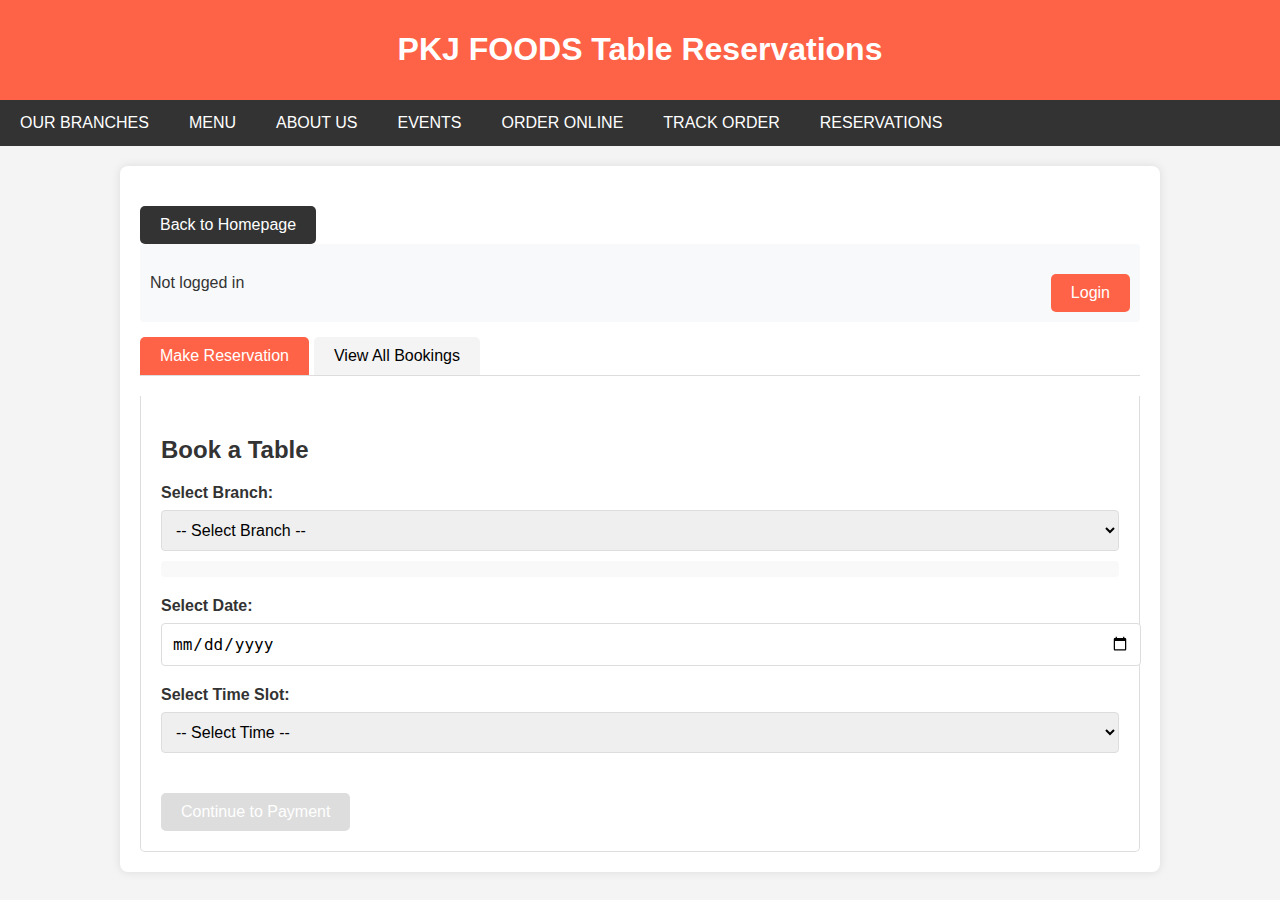
<file: reservation.html>
<!DOCTYPE html>
<html lang="en">
<head>
    <meta charset="UTF-8">
    <meta name="viewport" content="width=device-width, initial-scale=1.0">
    <title>Table Reservations - PKJ FOODS</title>
    <style>
        body {
            font-family: 'Segoe UI', Tahoma, Geneva, Verdana, sans-serif;
            margin: 0;
            padding: 0;
            background-color: #f4f4f4;
            color: #333;
        }
        header {
            background-color: #ff6347;
            color: white;
            padding: 10px 0;
            text-align: center;
        }
         nav {
      float: center;
      background-color: #333;
      overflow: hidden;
      position: sticky;
      top: 0;
      z-index: 100;
    }
    
      nav {
            background-color: #333;
            overflow: hidden;
    }
    nav a {
      float: left;
            display: block;
            color: white;
            text-align: center;
            padding: 14px 20px;
            text-decoration: none;
        }
        nav a:hover {
            background-color: #ddd;
            color: black;
        }
        .container {
            max-width: 1000px;
            margin: 20px auto;
            padding: 20px;
            background-color: white;
            border-radius: 8px;
            box-shadow: 0 0 10px rgba(0, 0, 0, 0.1);
        }
        .reservation-tabs {
            display: flex;
            margin-bottom: 20px;
            border-bottom: 1px solid #ddd;
        }
        .tab-button {
            background-color: #f4f4f4;
            border: none;
            padding: 10px 20px;
            margin-right: 5px;
            cursor: pointer;
            border-radius: 5px 5px 0 0;
            font-size: 16px;
        }
        .tab-button.active {
            background-color: #ff6347;
            color: white;
        }
        .tab-content {
            display: none;
            padding: 20px;
            border: 1px solid #ddd;
            border-top: none;
            border-radius: 0 0 5px 5px;
        }
        .tab-content.active {
            display: block;
        }
        .form-group {
            margin-bottom: 20px;
        }
        .form-group label {
            display: block;
            margin-bottom: 8px;
            font-weight: 600;
        }
        .form-group select, .form-group input {
            width: 100%;
            padding: 10px;
            border: 1px solid #ddd;
            border-radius: 4px;
            font-size: 16px;
        }
        .seating-layout {
            display: flex;
            flex-direction: column;
            align-items: center;
            margin: 20px 0;
        }
        .screen {
            width: 80%;
            height: 30px;
            background-color: #ddd;
            text-align: center;
            line-height: 30px;
            margin-bottom: 30px;
            border-radius: 5px;
        }
        .tables-container {
            display: grid;
            grid-template-columns: repeat(4, 1fr);
            gap: 20px;
            width: 100%;
        }
        .table {
            width: 80px;
            height: 80px;
            background-color: #f4f4f4;
            border: 2px solid #ddd;
            border-radius: 5px;
            display: flex;
            align-items: center;
            justify-content: center;
            cursor: pointer;
            margin: auto;
        }
        .table.selected {
            background-color: #ff6347;
            color: white;
            border-color: #ff6347;
        }
        .table.booked {
            background-color: #ddd;
            color: #888;
            cursor: not-allowed;
        }
        .btn {
            background-color: #ff6347;
            color: white;
            border: none;
            padding: 10px 20px;
            font-size: 16px;
            border-radius: 5px;
            cursor: pointer;
            margin-top: 20px;
        }
        .btn:disabled {
            background-color: #ddd;
            cursor: not-allowed;
        }
        .booking-list {
            width: 100%;
            border-collapse: collapse;
            margin-top: 20px;
        }
        .booking-list th, .booking-list td {
            padding: 12px;
            text-align: left;
            border-bottom: 1px solid #ddd;
        }
        .booking-list th {
            background-color: #f4f4f4;
        }
        .home-button {
            display: inline-block;
            margin-top: 20px;
            background-color: #333;
            color: white;
            text-decoration: none;
            padding: 10px 20px;
            border-radius: 5px;
            transition: background-color 0.3s;
        }
        .home-button:hover {
            background-color: #555;
        }
        .branch-info {
            margin-top: 10px;
            padding: 8px;
            background-color: #f9f9f9;
            border-radius: 4px;
            font-size: 0.9rem;
            color: #666;
        }
        .logout-button {
            background-color: #dc3545;
            color: white;
            border: none;
            padding: 8px 16px;
            border-radius: 4px;
            cursor: pointer;
            font-size: 14px;
            margin-left: 10px;
        }
        .user-status {
            margin-bottom: 15px;
            padding: 10px;
            background-color: #f8f9fa;
            border-radius: 4px;
            display: flex;
            justify-content: space-between;
            align-items: center;
        }
    </style>
</head>
<body>
    <header>
        <h1>PKJ FOODS Table Reservations</h1>
    </header>

    <nav align="center">
        <a href="our_branches.html">OUR BRANCHES</a>
        <a href="menu.html">MENU</a>
        <a href="#about">ABOUT US</a>
        <a href="#events">EVENTS</a>
        <a href="order_online.html">ORDER ONLINE</a>
        <a href="track_order.html">TRACK ORDER</a>
        <a href="reservation.html">RESERVATIONS</a>
  </nav>

    <div class="container">
        <a href="index.html" class="home-button">Back to Homepage</a>
        
        <div id="userStatus" class="user-status">
            <div id="loginStatus">Not logged in</div>
            <div>
                <button id="loginButton" class="btn" onclick="redirectToLogin()">Login</button>
                <button id="logoutButton" class="logout-button" onclick="logoutUser()" style="display: none;">Logout</button>
            </div>
        </div>

        <div class="reservation-tabs">
            <button class="tab-button active" onclick="openTab('makeReservation')">Make Reservation</button>
            <button class="tab-button" onclick="openTab('viewBookings')">View All Bookings</button>
        </div>

        <div id="makeReservation" class="tab-content active">
            <h2>Book a Table</h2>
            <form id="reservationForm">
                <div class="form-group">
                    <label for="branch">Select Branch:</label>
                    <select id="branch" onchange="loadBranchLayout()">
                        <option value="">-- Select Branch --</option>
                        <option value="bellandur">Bellandur Branch</option>
                        <option value="koramangala">Koramangala Branch</option>
                        <option value="whitefield">Whitefield Branch</option>
                        <option value="bannerghatta">Bannerghatta Branch</option>
                    </select>
                    <div id="branchInfo" class="branch-info"></div>
                </div>

                <div class="form-group">
                    <label for="date">Select Date:</label>
                    <input type="date" id="date" min="" required>
                </div>

                <div class="form-group">
                    <label for="time">Select Time Slot:</label>
                    <select id="time" required>
                        <option value="">-- Select Time --</option>
                        <option value="12:00">12:00 PM</option>
                        <option value="13:00">1:00 PM</option>
                        <option value="14:00">2:00 PM</option>
                        <option value="18:00">6:00 PM</option>
                        <option value="19:00">7:00 PM</option>
                        <option value="20:00">8:00 PM</option>
                        <option value="21:00">9:00 PM</option>
                    </select>
                </div>

                <div id="seatingLayout" class="seating-layout" style="display: none;">
                    <div class="screen">Restaurant Layout</div>
                    <div class="tables-container" id="tablesContainer">
                        <!-- Tables will be generated here -->
                    </div>
                </div>

                <button type="button" id="continueBtn" class="btn" disabled onclick="proceedToPayment()">Continue to Payment</button>
            </form>
        </div>

        <div id="viewBookings" class="tab-content">
            <h2>All Current Bookings</h2>
            <div id="bookingsList">
                <table class="booking-list">
                    <thead>
                        <tr>
                            <th>Booking ID</th>
                            <th>Customer</th>
                            <th>Branch</th>
                            <th>Date</th>
                            <th>Time</th>
                            <th>Table</th>
                            <th>Status</th>
                        </tr>
                    </thead>
                    <tbody id="bookingsTableBody">
                        <!-- Bookings will be populated here -->
                    </tbody>
                </table>
            </div>
        </div>
    </div>

    <script>
        // Set minimum date to today
        document.getElementById('date').min = new Date().toISOString().split('T')[0];

        // Global variables
        let selectedTable = null;
        let bookedTables = {};
        
        // Branch information
        const branchDetails = {
            bellandur: "WM/CG+CBW Residency Garden, Bellandur, Bengaluru, Karnataka 560103",
            koramangala: "1234, 5th Cross, Koramangala, Bengaluru, Karnataka 560034",
            whitefield: "5678, Main Road, Whitefield, Bengaluru, Karnataka 560066",
            bannerghatta: "Bannerghatta, Bangaluru Karnataka. Pin – 560 083"
        };
        
        // Update login status on page load
        window.addEventListener('DOMContentLoaded', function() {
            updateLoginStatus();
            // Load all bookings by default
            loadAllBookings();
            // Check for pending reservation on page load
            checkPendingReservation();
        });
        
        // Function to update login status display
        function updateLoginStatus() {
            const loggedInUser = localStorage.getItem('logged-in');
            const loginStatus = document.getElementById('loginStatus');
            const loginButton = document.getElementById('loginButton');
            const logoutButton = document.getElementById('logoutButton');
            
            if (loggedInUser && loggedInUser !== 'none') {
                const user = JSON.parse(loggedInUser);
                loginStatus.textContent = `Logged in as: ${user.username}`;
                loginButton.style.display = 'none';
                logoutButton.style.display = 'inline-block';
            } else {
                loginStatus.textContent = 'Not logged in';
                loginButton.style.display = 'inline-block';
                logoutButton.style.display = 'none';
            }
        }
        
        // Function to logout user
        function logoutUser() {
            localStorage.setItem('logged-in', 'none');
            updateLoginStatus();
            alert('You have been logged out');
        }
        
        // Function to check pending reservation
        function checkPendingReservation() {
            const loggedInUser = localStorage.getItem('logged-in');
            const pendingReservation = localStorage.getItem('pendingReservation');
            
            if (loggedInUser && loggedInUser !== 'none' && pendingReservation) {
                const reservation = JSON.parse(pendingReservation);
                completeReservation(
                    reservation.branch,
                    reservation.date,
                    reservation.time,
                    reservation.table,
                    JSON.parse(loggedInUser).username
                );
                localStorage.removeItem('pendingReservation');
            }
        }
        
        // Function to switch between tabs
        function openTab(tabName) {
            // Hide all tab contents
            const tabContents = document.getElementsByClassName('tab-content');
            for (let i = 0; i < tabContents.length; i++) {
                tabContents[i].classList.remove('active');
            }
            
            // Deactivate all tab buttons
            const tabButtons = document.getElementsByClassName('tab-button');
            for (let i = 0; i < tabButtons.length; i++) {
                tabButtons[i].classList.remove('active');
            }
            
            // Show the selected tab content and activate the button
            document.getElementById(tabName).classList.add('active');
            event.currentTarget.classList.add('active');
            
            // If viewing bookings, load all bookings
            if (tabName === 'viewBookings') {
                loadAllBookings();
            }
        }
        
        // Function to load the branch layout
        function loadBranchLayout() {
            const branch = document.getElementById('branch').value;
            const seatingLayout = document.getElementById('seatingLayout');
            const tablesContainer = document.getElementById('tablesContainer');
            const branchInfo = document.getElementById('branchInfo');
            
            if (!branch) {
                seatingLayout.style.display = 'none';
                branchInfo.textContent = '';
                return;
            }
            
            // Show branch address
            branchInfo.textContent = branchDetails[branch] || '';
            
            // Show the seating layout
            seatingLayout.style.display = 'flex';
            
            // Clear previous tables
            tablesContainer.innerHTML = '';
            
            // Generate tables for the selected branch
            const tableCount = branch === 'bannerghatta' ? 12 : branch === 'koramangala' ? 16 : 10;
            
            for (let i = 1; i <= tableCount; i++) {
                const table = document.createElement('div');
                table.className = 'table';
                table.textContent = `T${i}`;
                table.dataset.table = `Table ${i}`;
                
                // Check if this table is booked for the selected date and time
                table.addEventListener('click', function() {
                    selectTable(table);
                });
                
                tablesContainer.appendChild(table);
            }
            
            // Update booked tables based on date and time selection
            updateBookedTables();
        }
        
        // Function to update which tables are booked
        function updateBookedTables() {
            const branch = document.getElementById('branch').value;
            const date = document.getElementById('date').value;
            const time = document.getElementById('time').value;
            
            if (!branch || !date || !time) return;
            
            // Clear all booked styles
            const tables = document.querySelectorAll('.table');
            tables.forEach(table => {
                table.classList.remove('booked');
            });
            
            // Get bookings from localStorage or set default
            const bookings = JSON.parse(localStorage.getItem('bookings')) || [];
            
            // Find bookings matching the selected criteria
            const matchingBookings = bookings.filter(booking => 
                booking.branch === branch && 
                booking.date === date && 
                booking.time === time
            );
            
            // Mark booked tables
            matchingBookings.forEach(booking => {
                const tableNumber = booking.table.replace('Table ', '');
                const tableEl = document.querySelector(`.table:nth-child(${tableNumber})`);
                if (tableEl) {
                    tableEl.classList.add('booked');
                }
            });
        }
        
        // Function to select a table
        function selectTable(tableElement) {
            // Cannot select booked tables
            if (tableElement.classList.contains('booked')) {
                return;
            }
            
            // Deselect previously selected table
            if (selectedTable) {
                selectedTable.classList.remove('selected');
            }
            
            // Select the new table
            tableElement.classList.add('selected');
            selectedTable = tableElement;
            
            // Enable continue button
            document.getElementById('continueBtn').disabled = false;
        }
        
        // Function to proceed to payment
        function proceedToPayment() {
            const branch = document.getElementById('branch').value;
            const date = document.getElementById('date').value;
            const time = document.getElementById('time').value;
            const table = selectedTable ? selectedTable.dataset.table : null;
            
            if (!branch || !date || !time || !table) {
                alert('Please complete all required fields');
                return;
            }
            
            // Save reservation details temporarily
            localStorage.setItem('pendingReservation', JSON.stringify({
                branch,
                date,
                time,
                table
            }));
            
            // Check if user is logged in
            const loggedInUser = localStorage.getItem('logged-in');
            
            if (!loggedInUser || loggedInUser === 'none') {
                // Redirect to login with redirect parameter
                window.location.href = 'bs_login.html?redirect=reservation';
            } else {
                // Process payment directly (we're already logged in)
                // In a real app, we would redirect to a payment page
                // For this demo, we'll just complete the reservation
                completeReservation(branch, date, time, table, JSON.parse(loggedInUser).username);
            }
        }
        
        // Function to complete reservation
        function completeReservation(branch, date, time, table, username) {
            // Generate a booking ID
            const bookingId = 'B' + Math.floor(100000 + Math.random() * 900000);
            
            // Create booking object
            const booking = {
                id: bookingId,
                username: username,
                branch: branch,
                date: date,
                time: time,
                table: table,
                status: 'Confirmed',
                timestamp: new Date().toISOString()
            };
            
            // Get existing bookings or create new array
            const bookings = JSON.parse(localStorage.getItem('bookings')) || [];
            
            // Add new booking
            bookings.push(booking);
            
            // Save updated bookings
            localStorage.setItem('bookings', JSON.stringify(bookings));
            
            // Show confirmation and redirect
            alert(`Booking confirmed! Your booking ID is ${bookingId}`);
            
            // Redirect to view bookings
            document.querySelector('.tab-button:nth-child(2)').click();
        }
        
        // Function to load all bookings
        function loadAllBookings() {
            const bookings = JSON.parse(localStorage.getItem('bookings')) || [];
            const bookingsTableBody = document.getElementById('bookingsTableBody');
            bookingsTableBody.innerHTML = '';
            
            if (bookings.length === 0) {
                const row = document.createElement('tr');
                row.innerHTML = `<td colspan="7">No bookings found</td>`;
                bookingsTableBody.appendChild(row);
                return;
            }
            
            // Sort bookings by date, most recent first
            bookings.sort((a, b) => new Date(b.date) - new Date(a.date));
            
            bookings.forEach(booking => {
                const row = document.createElement('tr');
                row.innerHTML = `
                    <td>${booking.id}</td>
                    <td>${booking.username}</td>
                    <td>${formatBranchName(booking.branch)}</td>
                    <td>${formatDate(booking.date)}</td>
                    <td>${formatTime(booking.time)}</td>
                    <td>${booking.table}</td>
                    <td>${booking.status}</td>
                `;
                bookingsTableBody.appendChild(row);
            });
        }
        
        // Function to redirect to login
        function redirectToLogin() {
            window.location.href = 'bs_login.html?redirect=reservation';
        }
        
        // Helper function to format branch name
        function formatBranchName(branch) {
            const branchNames = {
                bellandur: "Bellandur",
                koramangala: "Koramangala",
                whitefield: "Whitefield",
                bannerghatta: "Bannerghatta"
            };
            return (branchNames[branch] || branch) + " Branch";
        }
        
        // Helper function to format date
        function formatDate(dateString) {
            const options = { weekday: 'long', year: 'numeric', month: 'long', day: 'numeric' };
            return new Date(dateString).toLocaleDateString(undefined, options);
        }
        
        // Helper function to format time
        function formatTime(timeString) {
            const [hours, minutes] = timeString.split(':');
            const hour = parseInt(hours);
            return `${hour > 12 ? hour - 12 : hour}:${minutes} ${hour >= 12 ? 'PM' : 'AM'}`;
        }
        
        // Event listeners for form fields
        document.getElementById('date').addEventListener('change', updateBookedTables);
        document.getElementById('time').addEventListener('change', updateBookedTables);
    </script>
</body>
</html>
</file>
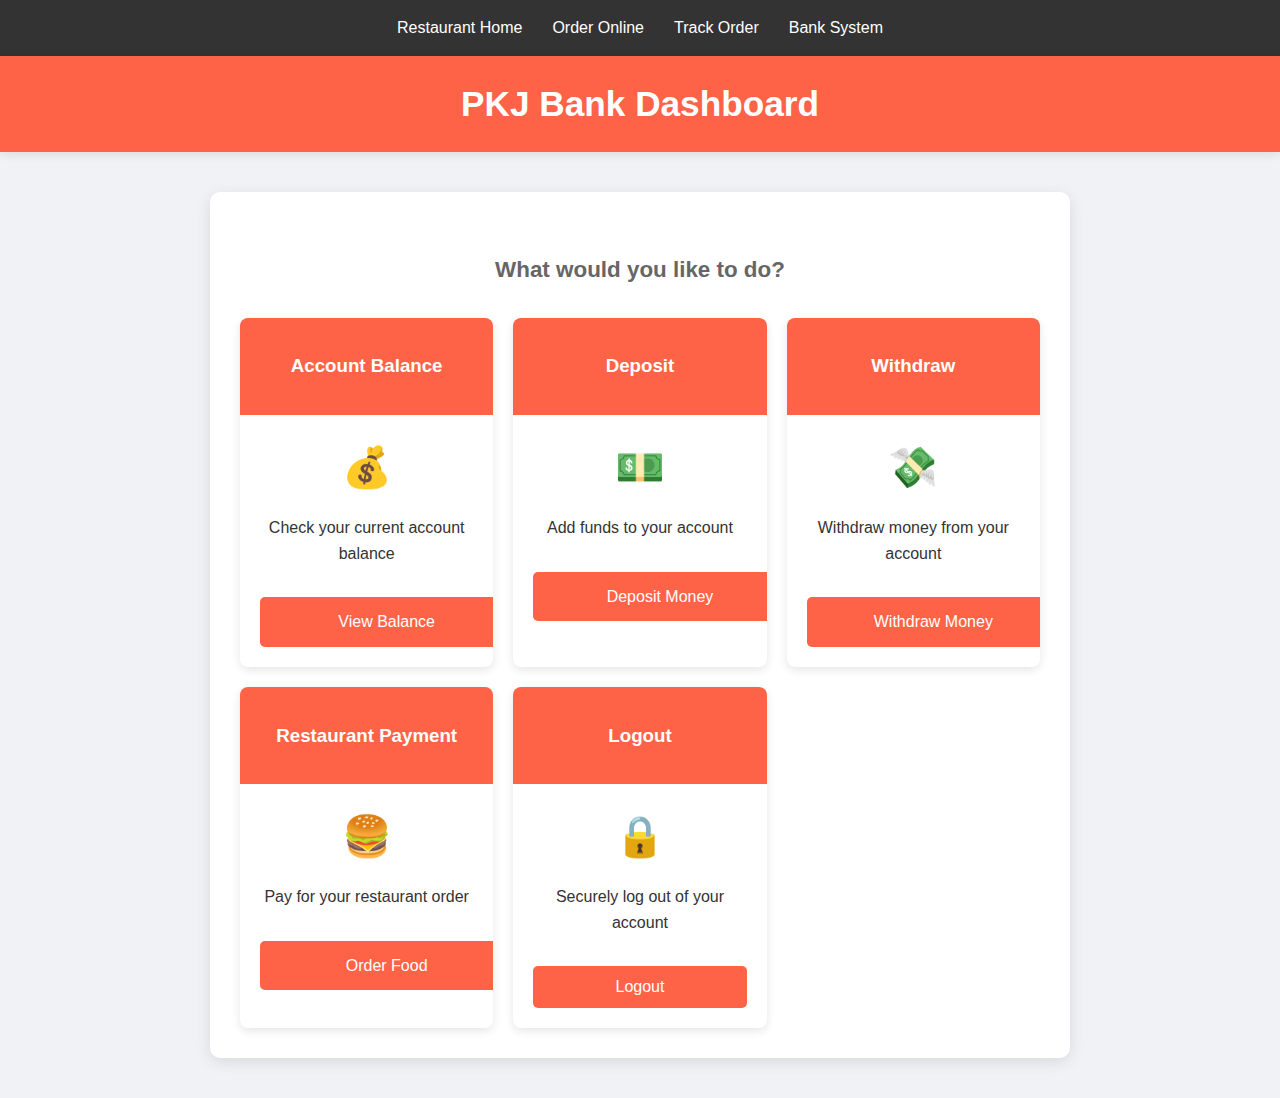
<file: system.html>
<!DOCTYPE html>
<html>
    <head>
        <title>PKJ Bank - Dashboard</title>
        <script src="fun.js"></script>
        <style>
            body {
                font-family: 'Segoe UI', Tahoma, Geneva, Verdana, sans-serif;
                margin: 0;
                padding: 0;
                background-color: #f0f2f5;
                color: #333;
                line-height: 1.6;
            }
            .header {
                background-color: #ff6347;
                color: white;
                text-align: center;
                padding: 20px 0;
                box-shadow: 0 2px 10px rgba(0, 0, 0, 0.1);
            }
            .header h1 {
                margin: 0;
                font-size: 2.2rem;
            }
            .container {
                max-width: 800px;
                margin: 40px auto;
                padding: 30px;
                background-color: white;
                border-radius: 10px;
                box-shadow: 0 4px 15px rgba(0, 0, 0, 0.1);
            }
            .welcome-message {
                margin-bottom: 30px;
                text-align: center;
                color: #444;
                font-size: 1.8rem;
            }
            .welcome-subtitle {
                text-align: center;
                font-size: 1.4rem;
                margin-bottom: 30px;
                color: #666;
            }
            .bank-options {
                display: grid;
                grid-template-columns: repeat(auto-fill, minmax(240px, 1fr));
                gap: 20px;
                margin-top: 30px;
            }
            .bank-option {
                background-color: #fff;
                border-radius: 8px;
                overflow: hidden;
                box-shadow: 0 3px 10px rgba(0, 0, 0, 0.1);
                transition: transform 0.3s, box-shadow 0.3s;
            }
            .bank-option:hover {
                transform: translateY(-5px);
                box-shadow: 0 5px 15px rgba(0, 0, 0, 0.15);
            }
            .option-header {
                background-color: #ff6347;
                color: white;
                padding: 15px;
                text-align: center;
            }
            .option-body {
                padding: 20px;
                text-align: center;
            }
            .option-icon {
                font-size: 2.5rem;
                margin-bottom: 10px;
            }
            .bank-button {
                background-color: #ff6347;
                color: white;
                border: none;
                padding: 12px 20px;
                border-radius: 5px;
                cursor: pointer;
                transition: background-color 0.3s;
                display: inline-block;
                text-decoration: none;
                font-size: 1rem;
                margin-top: 15px;
                width: 100%;
            }
            .bank-button:hover {
                background-color: #e74c3c;
            }
            .navigation {
                display: flex;
                justify-content: center;
                background-color: #333;
                padding: 15px 0;
            }
            .navigation a {
                color: white;
                text-decoration: none;
                margin: 0 15px;
                font-size: 1rem;
                transition: color 0.3s;
            }
            .navigation a:hover {
                color: #ff6347;
            }
            .footer {
                text-align: center;
                padding: 20px;
                background-color: #333;
                color: white;
                margin-top: 40px;
            }
        </style>
    </head>
    <body onload="wel()">
        <div class="navigation">
            <a href="index.html">Restaurant Home</a>
            <a href="order_online.html">Order Online</a>
            <a href="track_order.html">Track Order</a>
            <a href="bank_system.html">Bank System</a>
        </div>

        <div class="header">
            <h1>PKJ Bank Dashboard</h1>
        </div>
        
        <div class="container">
            <h1 id="m3" class="welcome-message"></h1>
            <h2 class="welcome-subtitle">What would you like to do?</h2>
            
            <div class="bank-options">
                <div class="bank-option">
                    <div class="option-header">
                        <h3>Account Balance</h3>
                    </div>
                    <div class="option-body">
                        <div class="option-icon">💰</div>
                        <p>Check your current account balance</p>
                        <a href="balance.html" class="bank-button">View Balance</a>
                    </div>
                </div>
                
                <div class="bank-option">
                    <div class="option-header">
                        <h3>Deposit</h3>
                    </div>
                    <div class="option-body">
                        <div class="option-icon">💵</div>
                        <p>Add funds to your account</p>
                        <a href="deposite.html" class="bank-button">Deposit Money</a>
                    </div>
                </div>
                
                <div class="bank-option">
                    <div class="option-header">
                        <h3>Withdraw</h3>
                    </div>
                    <div class="option-body">
                        <div class="option-icon">💸</div>
                        <p>Withdraw money from your account</p>
                        <a href="withdraw.html" class="bank-button">Withdraw Money</a>
                    </div>
                </div>
                
                <div class="bank-option">
                    <div class="option-header">
                        <h3>Restaurant Payment</h3>
                    </div>
                    <div class="option-body">
                        <div class="option-icon">🍔</div>
                        <p>Pay for your restaurant order</p>
                        <a href="order_online.html" class="bank-button">Order Food</a>
                    </div>
                </div>
                
                <div class="bank-option">
                    <div class="option-header">
                        <h3>Logout</h3>
                    </div>
                    <div class="option-body">
                        <div class="option-icon">🔒</div>
                        <p>Securely log out of your account</p>
                        <button onclick="lo()" class="bank-button">Logout</button>
                    </div>
                </div>
            </div>
        </div>
    </body>
</html>
</file>
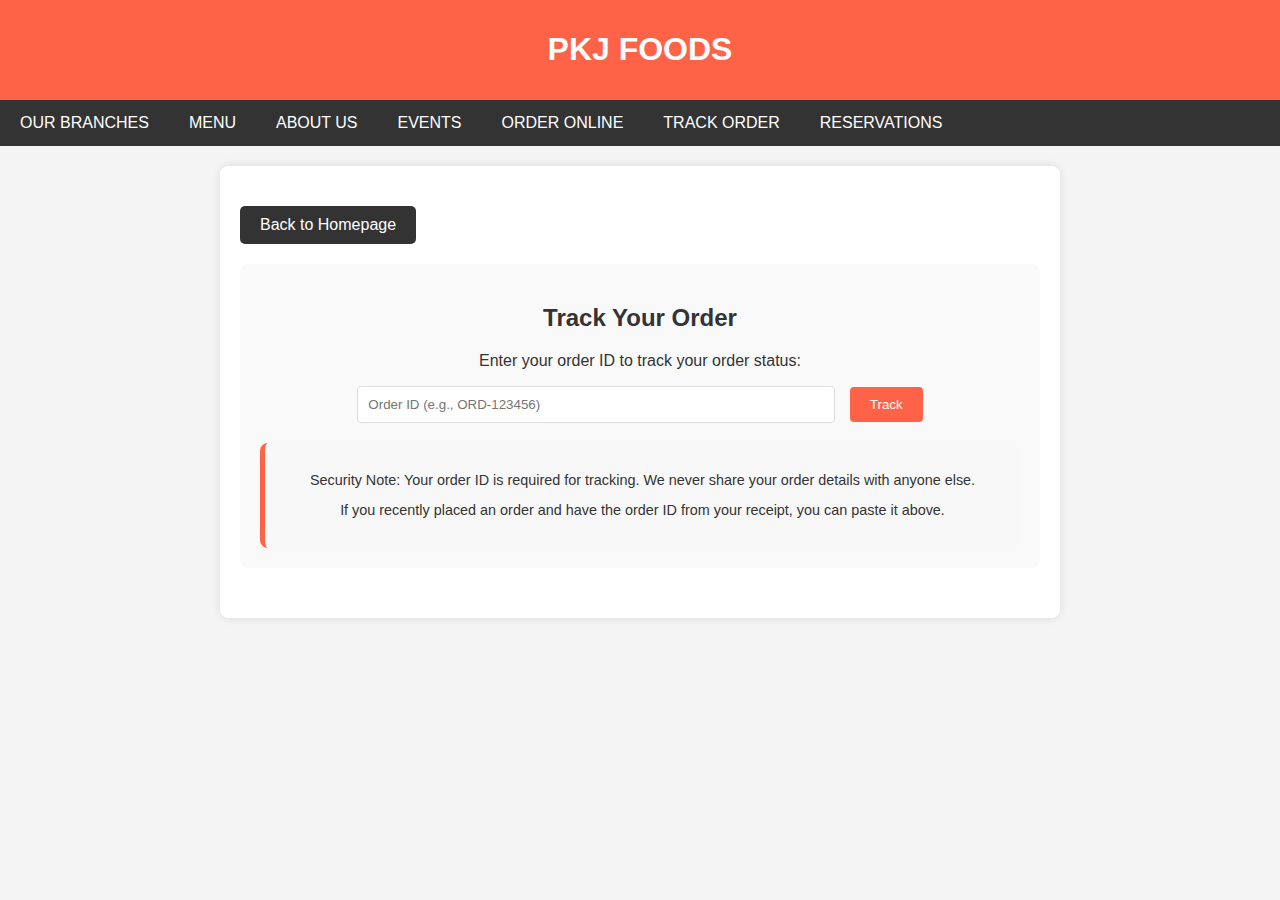
<file: track_order.html>
<!DOCTYPE html>
<html lang="en">
<head>
    <meta charset="UTF-8">
    <meta name="viewport" content="width=device-width, initial-scale=1.0">
    <title>Track Order - PKJ FOODS</title>
    <style>
        body {
            font-family: Arial, sans-serif;
            margin: 0;
            padding: 0;
            background-color: #f4f4f4;
            color: #333;
        }
        header {
            background-color: #ff6347;
            color: white;
            padding: 10px 0;
            text-align: center;
        }
        nav {
            background-color: #333;
            overflow: hidden;
        }
        nav a {
            float: left;
            display: block;
            color: white;
            text-align: center;
            padding: 14px 20px;
            text-decoration: none;
        }
        nav a:hover {
            background-color: #ddd;
            color: black;
        }
        .container {
            max-width: 800px;
            margin: 20px auto;
            padding: 20px;
            background-color: white;
            border-radius: 8px;
            box-shadow: 0 0 10px rgba(0, 0, 0, 0.1);
        }
        .order-search {
            margin-bottom: 30px;
            padding: 20px;
            background-color: #f9f9f9;
            border-radius: 8px;
            text-align: center;
        }
        .order-search input {
            padding: 10px;
            width: 60%;
            border: 1px solid #ddd;
            border-radius: 4px;
            margin-right: 10px;
        }
        .order-search button {
            padding: 10px 20px;
            background-color: #ff6347;
            color: white;
            border: none;
            border-radius: 4px;
            cursor: pointer;
        }
        .order-details {
            display: none;
            padding: 20px;
            background-color: #fff;
            border-radius: 8px;
            box-shadow: 0 0 5px rgba(0, 0, 0, 0.1);
        }
        .order-status {
            margin-top: 20px;
            padding: 15px;
            background-color: #e6f7ff;
            border-radius: 8px;
            border-left: 5px solid #1890ff;
        }
        .status-steps {
            display: flex;
            justify-content: space-between;
            margin-top: 15px;
        }
        .status-step {
            flex: 1;
            text-align: center;
            position: relative;
        }
        .status-step:not(:last-child):after {
            content: '';
            position: absolute;
            top: 15px;
            right: -50%;
            width: 100%;
            height: 2px;
            background-color: #ddd;
            z-index: -1;
        }
        .step-circle {
            display: inline-block;
            width: 30px;
            height: 30px;
            border-radius: 50%;
            background-color: #ddd;
            color: white;
            text-align: center;
            line-height: 30px;
            margin-bottom: 5px;
        }
        .active .step-circle {
            background-color: #1890ff;
        }
        .completed .step-circle {
            background-color: #52c41a;
        }
        .order-items {
            margin-top: 20px;
        }
        .order-item {
            padding: 10px 0;
            border-bottom: 1px solid #eee;
        }
        .customer-info {
            margin-top: 20px;
            padding: 15px;
            background-color: #f9f9f9;
            border-radius: 8px;
        }
        .not-found {
            text-align: center;
            padding: 30px 0;
            color: #999;
        }
        .home-button {
            display: inline-block;
            margin-top: 20px;
            margin-bottom: 20px;
            background-color: #333;
            color: white;
            text-decoration: none;
            padding: 10px 20px;
            border-radius: 5px;
            transition: background-color 0.3s;
        }
        .home-button:hover {
            background-color: #555;
        }
        .order-security {
            margin-top: 20px;
            padding: 15px;
            background-color: #f8f8f8;
            border-radius: 8px;
            border-left: 5px solid #ff6347;
            font-size: 0.9rem;
        }
    </style>
</head>
<body>
    <header>
        <h1>PKJ FOODS</h1>
    </header>
    
    <nav align="center">
        <a href="our_branches.html">OUR BRANCHES</a>
        <a href="menu.html">MENU</a>
        <a href="#about">ABOUT US</a>
        <a href="#events">EVENTS</a>
        <a href="order_online.html">ORDER ONLINE</a>
        <a href="track_order.html">TRACK ORDER</a>
        <a href="reservation.html">RESERVATIONS</a>
    </nav>
    
    <div class="container">
        <a href="index.html" class="home-button">Back to Homepage</a>
        
        <div class="order-search">
            <h2>Track Your Order</h2>
            <p>Enter your order ID to track your order status:</p>
            <input type="text" id="orderIdInput" placeholder="Order ID (e.g., ORD-123456)">
            <button onclick="trackOrder()">Track</button>
            
            <div class="order-security">
                <p>Security Note: Your order ID is required for tracking. We never share your order details with anyone else.</p>
                <p>If you recently placed an order and have the order ID from your receipt, you can paste it above.</p>
            </div>
        </div>
        
        <div id="orderDetails" class="order-details">
            <h2>Order Information</h2>
            <p><strong>Order ID:</strong> <span id="orderId"></span></p>
            <p><strong>Order Date:</strong> <span id="orderDate"></span></p>
            <p><strong>Total Amount:</strong> $<span id="orderTotal"></span></p>
            
            <div class="order-status">
                <h3>Order Status</h3>
                <div class="status-steps">
                    <div class="status-step" id="step1">
                        <div class="step-circle">1</div>
                        <div>Order Received</div>
                    </div>
                    <div class="status-step" id="step2">
                        <div class="step-circle">2</div>
                        <div>Preparing</div>
                    </div>
                    <div class="status-step" id="step3">
                        <div class="step-circle">3</div>
                        <div>On The Way</div>
                    </div>
                    <div class="status-step" id="step4">
                        <div class="step-circle">4</div>
                        <div>Delivered</div>
                    </div>
                </div>
                <p id="estimatedTime">Estimated delivery time: <span id="deliveryTime">30-45 minutes</span></p>
            </div>
            
            <div class="order-items">
                <h3>Order Items</h3>
                <div id="itemsList"></div>
            </div>
            
            <div class="customer-info">
                <h3>Delivery Information</h3>
                <p><strong>Customer:</strong> <span id="customerName"></span></p>
                <p><strong>Email:</strong> <span id="customerEmail"></span></p>
                <p><strong>Delivery Address:</strong> <span id="deliveryAddress"></span></p>
            </div>
        </div>
        
        <div id="notFound" class="not-found" style="display: none;">
            <h3>Order Not Found</h3>
            <p>We couldn't find an order with that ID. Please check the order ID and try again.</p>
        </div>
    </div>
    
    <script>
        // Check URL parameters for order ID
        window.onload = function() {
            const urlParams = new URLSearchParams(window.location.search);
            const orderId = urlParams.get('orderId');
            
            if (orderId) {
                document.getElementById('orderIdInput').value = orderId;
                trackOrder();
            }
        };
        
        function trackOrder() {
            const orderId = document.getElementById('orderIdInput').value.trim();
            if (!orderId) {
                alert("Please enter a valid Order ID");
                return;
            }
            
            // Get all orders from localStorage
            const orders = JSON.parse(localStorage.getItem('orders')) || [];
            const order = orders.find(o => o.orderId === orderId);
            
            if (order) {
                displayOrderDetails(order);
                document.getElementById('orderDetails').style.display = 'block';
                document.getElementById('notFound').style.display = 'none';
            } else {
                document.getElementById('orderDetails').style.display = 'none';
                document.getElementById('notFound').style.display = 'block';
            }
        }
        
        function displayOrderDetails(order) {
            // Basic order info
            document.getElementById('orderId').textContent = order.orderId;
            document.getElementById('orderDate').textContent = order.date;
            document.getElementById('orderTotal').textContent = order.total.toFixed(2);
            
            // Customer info
            document.getElementById('customerName').textContent = order.customer;
            document.getElementById('customerEmail').textContent = order.email;
            document.getElementById('deliveryAddress').textContent = order.address;
            
            // Order items
            const itemsList = document.getElementById('itemsList');
            itemsList.innerHTML = '';
            order.items.forEach(item => {
                const itemElement = document.createElement('div');
                itemElement.className = 'order-item';
                itemElement.innerHTML = `<p>${item.name} - $${item.price.toFixed(2)}</p>`;
                itemsList.appendChild(itemElement);
            });
            
            // Update status steps
            updateStatusSteps(order.status);
        }
        
        function updateStatusSteps(status) {
            // Reset all steps
            document.getElementById('step1').className = 'status-step';
            document.getElementById('step2').className = 'status-step';
            document.getElementById('step3').className = 'status-step';
            document.getElementById('step4').className = 'status-step';
            
            // Update based on current status
            switch(status) {
                case 'received':
                    document.getElementById('step1').className = 'status-step active';
                    break;
                case 'preparing':
                    document.getElementById('step1').className = 'status-step completed';
                    document.getElementById('step2').className = 'status-step active';
                    break;
                case 'on_the_way':
                    document.getElementById('step1').className = 'status-step completed';
                    document.getElementById('step2').className = 'status-step completed';
                    document.getElementById('step3').className = 'status-step active';
                    break;
                case 'delivered':
                    document.getElementById('step1').className = 'status-step completed';
                    document.getElementById('step2').className = 'status-step completed';
                    document.getElementById('step3').className = 'status-step completed';
                    document.getElementById('step4').className = 'status-step completed';
                    break;
                default:
                    document.getElementById('step1').className = 'status-step active';
            }
            
            // Update delivery time estimate based on status
            const deliveryTimeElement = document.getElementById('deliveryTime');
            if (status === 'received') {
                deliveryTimeElement.textContent = '30-45 minutes';
            } else if (status === 'preparing') {
                deliveryTimeElement.textContent = '20-30 minutes';
            } else if (status === 'on_the_way') {
                deliveryTimeElement.textContent = '10-15 minutes';
            } else if (status === 'delivered') {
                document.getElementById('estimatedTime').textContent = 'Your order has been delivered!';
            }
        }
    </script>
</body>
</html>
</file>
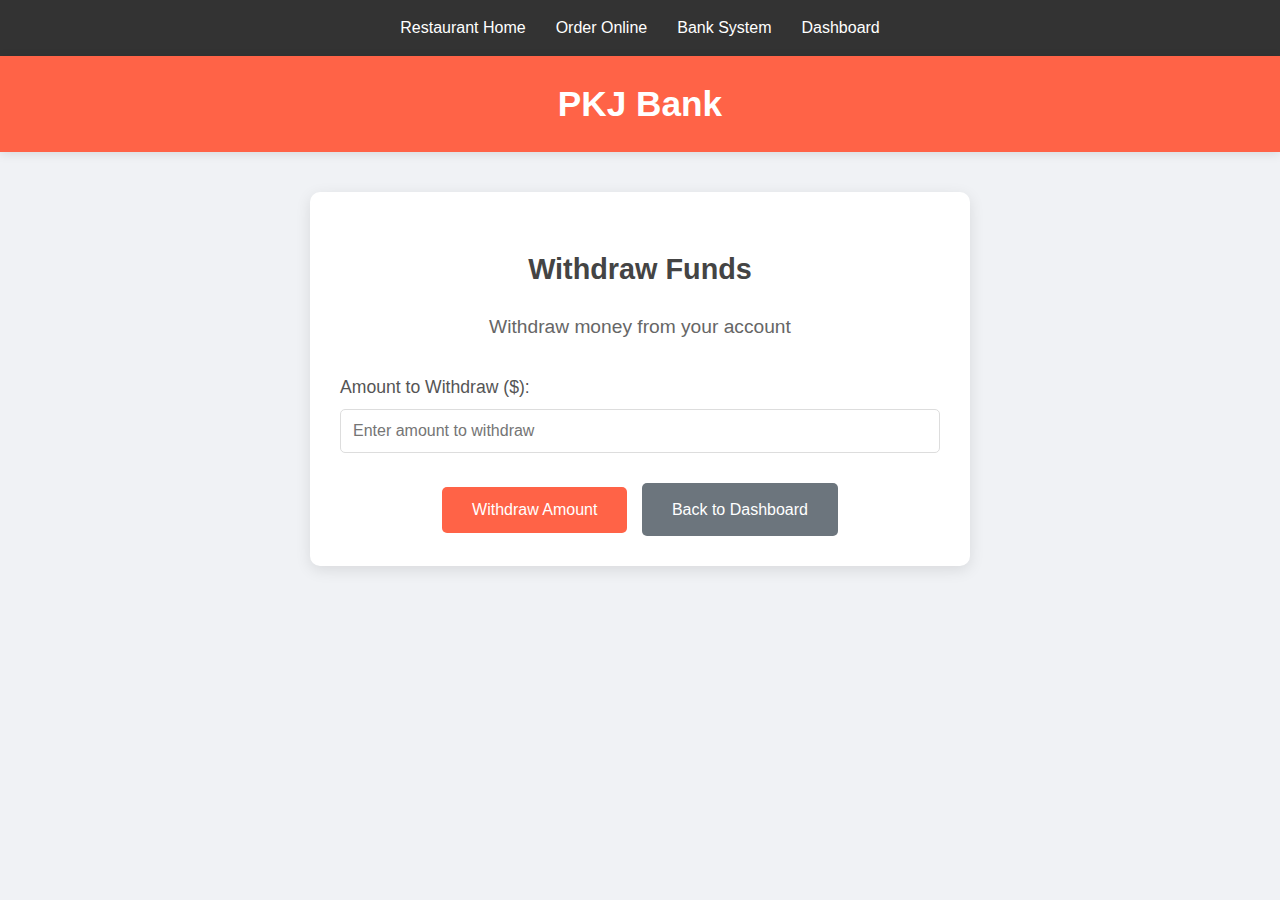
<file: withdraw.html>
<!DOCTYPE html>
<html>
    <head>
        <title>PKJ Bank - Withdraw</title>
        <script src="fun.js"></script>
        <style>
            body {
                font-family: 'Segoe UI', Tahoma, Geneva, Verdana, sans-serif;
                margin: 0;
                padding: 0;
                background-color: #f0f2f5;
                color: #333;
                line-height: 1.6;
            }
            .header {
                background-color: #ff6347;
                color: white;
                text-align: center;
                padding: 20px 0;
                box-shadow: 0 2px 10px rgba(0, 0, 0, 0.1);
            }
            .header h1 {
                margin: 0;
                font-size: 2.2rem;
            }
            .container {
                max-width: 600px;
                margin: 40px auto;
                padding: 30px;
                background-color: white;
                border-radius: 10px;
                box-shadow: 0 4px 15px rgba(0, 0, 0, 0.1);
                text-align: center;
            }
            .withdraw-title {
                font-size: 1.8rem;
                color: #444;
                margin-bottom: 20px;
            }
            .withdraw-subtitle {
                font-size: 1.2rem;
                color: #666;
                margin-bottom: 30px;
            }
            .form-group {
                margin-bottom: 25px;
                text-align: left;
            }
            .form-group label {
                display: block;
                margin-bottom: 8px;
                font-weight: 500;
                color: #555;
                font-size: 1.1rem;
            }
            .form-group input {
                width: 100%;
                padding: 12px;
                border: 1px solid #ddd;
                border-radius: 5px;
                font-size: 16px;
                box-sizing: border-box;
                transition: border-color 0.3s;
            }
            .form-group input:focus {
                border-color: #ff6347;
                outline: none;
            }
            .btn {
                background-color: #ff6347;
                color: white;
                border: none;
                padding: 14px 30px;
                font-size: 16px;
                border-radius: 5px;
                cursor: pointer;
                transition: background-color 0.3s;
                margin-right: 10px;
            }
            .btn:hover {
                background-color: #e74c3c;
            }
            .btn-back {
                background-color: #6c757d;
                color: white;
                border: none;
                padding: 14px 30px;
                font-size: 16px;
                border-radius: 5px;
                cursor: pointer;
                transition: background-color 0.3s;
                text-decoration: none;
                display: inline-block;
            }
            .btn-back:hover {
                background-color: #5a6268;
            }
            .button-group {
                margin-top: 30px;
            }
            .navigation {
                display: flex;
                justify-content: center;
                background-color: #333;
                padding: 15px 0;
            }
            .navigation a {
                color: white;
                text-decoration: none;
                margin: 0 15px;
                font-size: 1rem;
                transition: color 0.3s;
            }
            .navigation a:hover {
                color: #ff6347;
            }
        </style>
    </head>
    <body>
        <div class="navigation">
            <a href="index.html">Restaurant Home</a>
            <a href="order_online.html">Order Online</a>
            <a href="bank_system.html">Bank System</a>
            <a href="system.html">Dashboard</a>
        </div>

        <div class="header">
            <h1>PKJ Bank</h1>
        </div>
        
        <div class="container">
            <h2 class="withdraw-title">Withdraw Funds</h2>
            <p class="withdraw-subtitle">Withdraw money from your account</p>
            
            <div class="form-group">
                <label for="e">Amount to Withdraw ($):</label>
                <input id="e" type="number" min="1" placeholder="Enter amount to withdraw" required>
            </div>
            
            <div class="button-group">
                <button id="ad" onclick="del()" class="btn">Withdraw Amount</button>
                <a href="system.html" class="btn-back">Back to Dashboard</a>
            </div>
        </div>
    </body>
</html>
</file>
<file: style.css>
@import url('https://fonts.googleapis.com/css2?family=Poppins:ital,wght@0,100;0,200;0,300;0,400;0,500;0,600;0,700;0,800;0,900;1,100;1,200;1,300;1,400;1,500;1,600;1,700;1,800;1,900&display=swap');

*{
    margin: 0;
    padding: 0;
    box-sizing: border-box;
    font-family: "Poppins", sans-serif;
}

/* Common styles for all pages */
body {
    font-family: 'Poppins', Arial, sans-serif;
    margin: 0;
    padding: 0;
    background-color: #f5f5f5;
    color: #333;
}

header {
    background-color: #ff6347;
    color: white;
    padding: 20px 0;
    text-align: center;
}

header h1 {
    margin: 0;
    font-size: 2.5em;
    letter-spacing: 1px;
}

header p {
    margin: 10px 0 0;
    font-size: 1.2em;
    font-style: italic;
}

nav {
    background-color: #333;
    overflow: hidden;
    position: sticky;
    top: 0;
    z-index: 100;
}

nav a {
    float: left;
    display: block;
    color: white;
    text-align: center;
    padding: 14px 20px;
    text-decoration: none;
    transition: all 0.3s ease;
}

nav a:hover {
    background-color: #ff6347;
    color: white;
}

.container {
    padding: 20px;
    max-width: 1200px;
    margin: 0 auto;
}

.home-button {
    display: inline-block;
    background-color: #333;
    color: white !important;
    text-decoration: none;
    padding: 10px 20px;
    border-radius: 5px;
    margin-bottom: 20px;
    transition: background-color 0.3s;
}

.home-button:hover {
    background-color: #ff6347;
}

footer {
    background-color: #333;
    color: white;
    text-align: center;
    padding: 20px;
    margin-top: 30px;
}

footer p {
    margin: 5px 0;
}

.cta-button {
    display: inline-block;
    background-color: #ff6347;
    color: white;
    padding: 12px 30px;
    border-radius: 4px;
    text-decoration: none;
    font-weight: bold;
    margin-top: 20px;
    transition: background-color 0.3s ease;
}

.cta-button:hover {
    background-color: #e74c3c;
}

/* Specific styles for menu.html (flipbook) */
body.flip-body {
    display: grid;
    place-content: center;
    height: 100vh;
    width: 100vw;
    overflow: hidden;
    background: url('b8O7Ny2665yUERRR95zk.jpg');
    background-size: cover;
    background-position: center;
    background-repeat: no-repeat;
}

.flipbook {
    width: 1000px;
    height: 600px;
}

.flipbook .hard {
    background: linear-gradient(rgba(0, 0, 0, 0.5), rgba(0, 0, 0, 0.5)), url('meman.jpg') !important;
    background-size: cover;
    background-position: center;
    background-repeat: no-repeat;
    color: #fff;
    font-weight: bold;
    border: none; 
}

.flipbook .hard small{
    font-style: italic;
    font-weight: lighter;
    opacity: 0.7;
    font-size: 14px;
}

.flipbook .page {
    position: relative;
    background: white;
    display: flex;
    flex-direction: column;
    justify-content: center;
    align-items: center;
    gap: 10px;
    border: 1px solid rgba(0, 0, 0, 0.11);
}

.page img{
    width: 70%;
    object-fit: cover;
    margin: auto;
}

.flipbook .page small{
    font-size: 14px;
    margin-bottom: 10px;
}

/* Popup styles */
.popup {
    position: relative;
    display: inline-block;
    cursor: pointer;
    -webkit-user-select: none;
    -moz-user-select: none;
    -ms-user-select: none;
    user-select: none;
}
  
.popup .popuptext {
    visibility: hidden;
    width: 160px;
    background-color: #555;
    color: #fff;
    text-align: center;
    border-radius: 6px;
    padding: 8px 0;
    position: absolute;
    z-index: 1;
    bottom: 125%;
    left: 50%;
    margin-left: -80px;
}
  
.popup .popuptext::after {
    content: "";
    position: absolute;
    top: 100%;
    left: 50%;
    margin-left: -5px;
    border-width: 5px;
    border-style: solid;
    border-color: #555 transparent transparent transparent;
}
  
.popup .show {
    visibility: visible;
    -webkit-animation: fadeIn 1s;
    animation: fadeIn 1s;
}
  
@-webkit-keyframes fadeIn {
    from {opacity: 0;} 
    to {opacity: 1;}
}
  
@keyframes fadeIn {
    from {opacity: 0;}
    to {opacity:1 ;}
}

/* Slideshow styles */
.slideshow-container {
    max-width: 100%;
    position: relative;
    margin: 0 auto;
}

.mySlides {
    display: none;
}

.prev, .next {
    cursor: pointer;
    position: absolute;
    top: 50%;
    width: auto;
    margin-top: -22px;
    padding: 16px;
    color: white;
    font-weight: bold;
    font-size: 18px;
    transition: 0.6s ease;
    border-radius: 0 3px 3px 0;
    user-select: none;
    background-color: rgba(0,0,0,0.3);
}

.next {
    right: 0;
    border-radius: 3px 0 0 3px;
}

.prev:hover, .next:hover {
    background-color: rgba(0,0,0,0.8);
}

.text {
    color: white;
    font-size: 24px;
    padding: 16px;
    position: absolute;
    bottom: 50px;
    width: 100%;
    text-align: center;
    background-color: rgba(0,0,0,0.5);
    font-weight: bold;
}

.numbertext {
    color: #f2f2f2;
    font-size: 12px;
    padding: 8px 12px;
    position: absolute;
    top: 0;
}

.dot {
    cursor: pointer;
    height: 15px;
    width: 15px;
    margin: 0 5px;
    background-color: #bbb;
    border-radius: 50%;
    display: inline-block;
    transition: background-color 0.6s ease;
}

.active, .dot:hover {
    background-color: #ff6347;
}

.fade {
    animation-name: fade;
    animation-duration: 1.5s;
}

@keyframes fade {
    from {opacity: .4}
    to {opacity: 1}
}

/* Feature boxes */
.features {
    display: flex;
    flex-wrap: wrap;
    justify-content: center;
    gap: 30px;
    padding: 50px 20px;
    background-color: #f5f5f5;
}

.feature-box {
    background-color: white;
    border-radius: 8px;
    box-shadow: 0 4px 8px rgba(0,0,0,0.1);
    overflow: hidden;
    width: 300px;
    transition: transform 0.3s ease;
}

.feature-box:hover {
    transform: translateY(-10px);
}

.feature-box h3 {
    background-color: #ff6347;
    color: white;
    margin: 0;
    padding: 15px;
    text-align: center;
}

.feature-box p {
    padding: 15px;
    text-align: center;
}

/* Form styles */
form {
    background-color: white;
    padding: 20px;
    border-radius: 8px;
    box-shadow: 0 2px 4px rgba(0,0,0,0.1);
}

input[type="text"],
input[type="email"],
input[type="password"],
input[type="number"],
input[type="date"],
input[type="time"],
textarea,
select {
    width: 100%;
    padding: 10px;
    margin: 10px 0;
    border: 1px solid #ddd;
    border-radius: 4px;
    font-family: inherit;
}

button, 
input[type="submit"] {
    background-color: #ff6347;
    color: white;
    border: none;
    padding: 10px 20px;
    border-radius: 4px;
    cursor: pointer;
    transition: background-color 0.3s;
}

button:hover, 
input[type="submit"]:hover {
    background-color: #e74c3c;
}

/* Accordion styles */
.accordion {
    background-color: #eee;
    color: #444;
    cursor: pointer;
    padding: 18px;
    width: 100%;
    text-align: left;
    border: none;
    outline: none;
    transition: 0.4s;
}

.active, .accordion:hover {
    background-color: #ccc;
}

.panel {
    padding: 0 18px;
    background-color: white;
    display: none;
    overflow: hidden;
}

/* Responsive design */
@media (max-width: 768px) {
    nav a {
        float: none;
        display: block;
        text-align: left;
    }
    
    .features {
        flex-direction: column;
        align-items: center;
    }
    
    .feature-box {
        width: 100%;
        max-width: 400px;
    }
    
    .slideshow-container {
        height: 40vh;
    }
}

/* Navigation arrows */
.page-navigation {
    position: absolute;
    bottom: 20px;
    width: 100%;
    display: flex;
    justify-content: space-between;
    padding: 0 20px;
    pointer-events: none;
}

.nav-arrow {
    width: 40px;
    height: 40px;
    background-color: rgba(255, 99, 71, 0.8);
    border-radius: 50%;
    display: flex;
    align-items: center;
    justify-content: center;
    color: white;
    font-size: 24px;
    cursor: pointer;
    pointer-events: auto;
    transition: all 0.3s ease;
    box-shadow: 0 2px 8px rgba(0,0,0,0.2);
}

.nav-arrow:hover {
    background-color: #ff6347;
    transform: scale(1.1);
}

.nav-arrow.left {
    margin-right: auto;
}

.nav-arrow.right {
    margin-left: auto;
}
</file>
